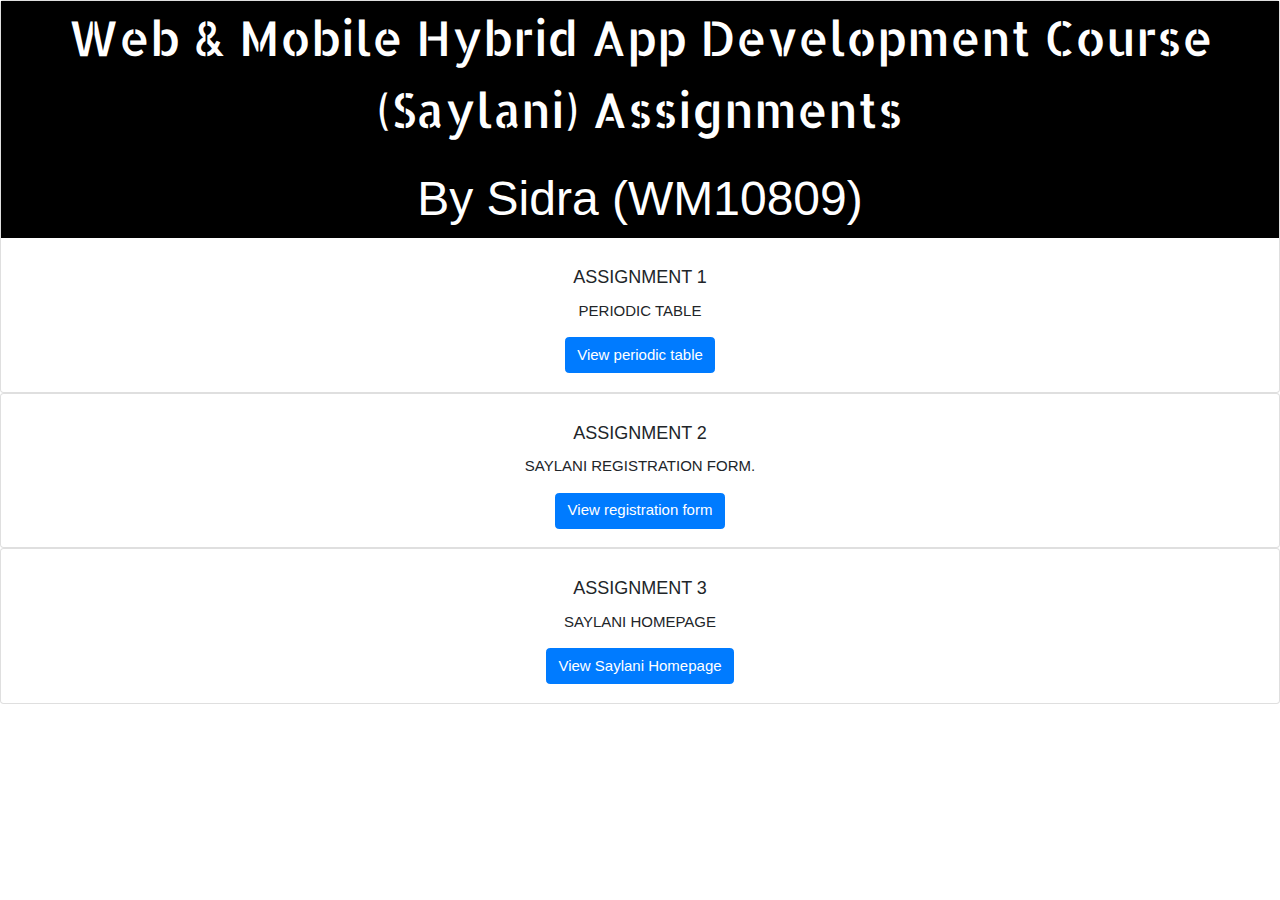
<file: index.html>
<!DOCTYPE html>
<html lang="en">
<head>
    <meta charset="UTF-8">
    <meta name="viewport" content="width=device-width, initial-scale=1.0">
    <title>Portfolio of Sidra</title>
    <link rel="stylesheet" href="https://stackpath.bootstrapcdn.com/bootstrap/4.4.1/css/bootstrap.min.css" integrity="sha384-Vkoo8x4CGsO3+Hhxv8T/Q5PaXtkKtu6ug5TOeNV6gBiFeWPGFN9MuhOf23Q9Ifjh" crossorigin="anonymous">
     
    <link rel="stylesheet" href="https://www.w3schools.com/w3css/4/w3.css">
<link rel="stylesheet" href="https://fonts.googleapis.com/css?family=Allerta+Stencil">
</head>
<style>
    .w3-allerta {
      font-family: "Allerta Stencil", Sans-serif;
    }
    </style>
<body>

    <div class="card text-center">
        <div class="w3-container w3-black w3-center w3-allerta">
           
            <p class="w3-xxxlarge">Web & Mobile Hybrid App Development Course (Saylani) Assignments</p>
            <div class="w3-container w3-center w3-animate-bottom">
              <h1 class="w3-xxxlarge">By Sidra (WM10809)</h1>
              
            </div>
          </div>
          
        <div class="card-body">
          <h5 class="card-title">ASSIGNMENT 1</h5>
          <p class="card-text">PERIODIC TABLE</p>
          <a href="Assignment 1 (web Dev)/periodictable.html" class="btn btn-primary">View periodic table</a>
        </div>
        
      </div>
      
      <div class="card text-center">
        
        <div class="card-body">
          <h5 class="card-title">ASSIGNMENT 2</h5>
          <p class="card-text">SAYLANI REGISTRATION FORM.</p>
          <a href="Assignment 2 (web Dev)/form.html" class="btn btn-primary">View registration form</a>
        </div>
        
      </div>
      <div class="card text-center">
       
        <div class="card-body">
          <h5 class="card-title">ASSIGNMENT 3</h5>
          <p class="card-text">SAYLANI HOMEPAGE</p>
          <a href="Assignment 3 (Saylani Home Page)/homepage.html" class="btn btn-primary">View Saylani Homepage</a>
        </div>
       
      </div>

<script src="https://code.jquery.com/jquery-3.4.1.slim.min.js" integrity="sha384-J6qa4849blE2+poT4WnyKhv5vZF5SrPo0iEjwBvKU7imGFAV0wwj1yYfoRSJoZ+n" crossorigin="anonymous"></script>
<script src="https://cdn.jsdelivr.net/npm/popper.js@1.16.0/dist/umd/popper.min.js" integrity="sha384-Q6E9RHvbIyZFJoft+2mJbHaEWldlvI9IOYy5n3zV9zzTtmI3UksdQRVvoxMfooAo" crossorigin="anonymous"></script>
<script src="https://stackpath.bootstrapcdn.com/bootstrap/4.4.1/js/bootstrap.min.js" integrity="sha384-wfSDF2E50Y2D1uUdj0O3uMBJnjuUD4Ih7YwaYd1iqfktj0Uod8GCExl3Og8ifwB6" crossorigin="anonymous"></script>
</body>
</html>
</file>
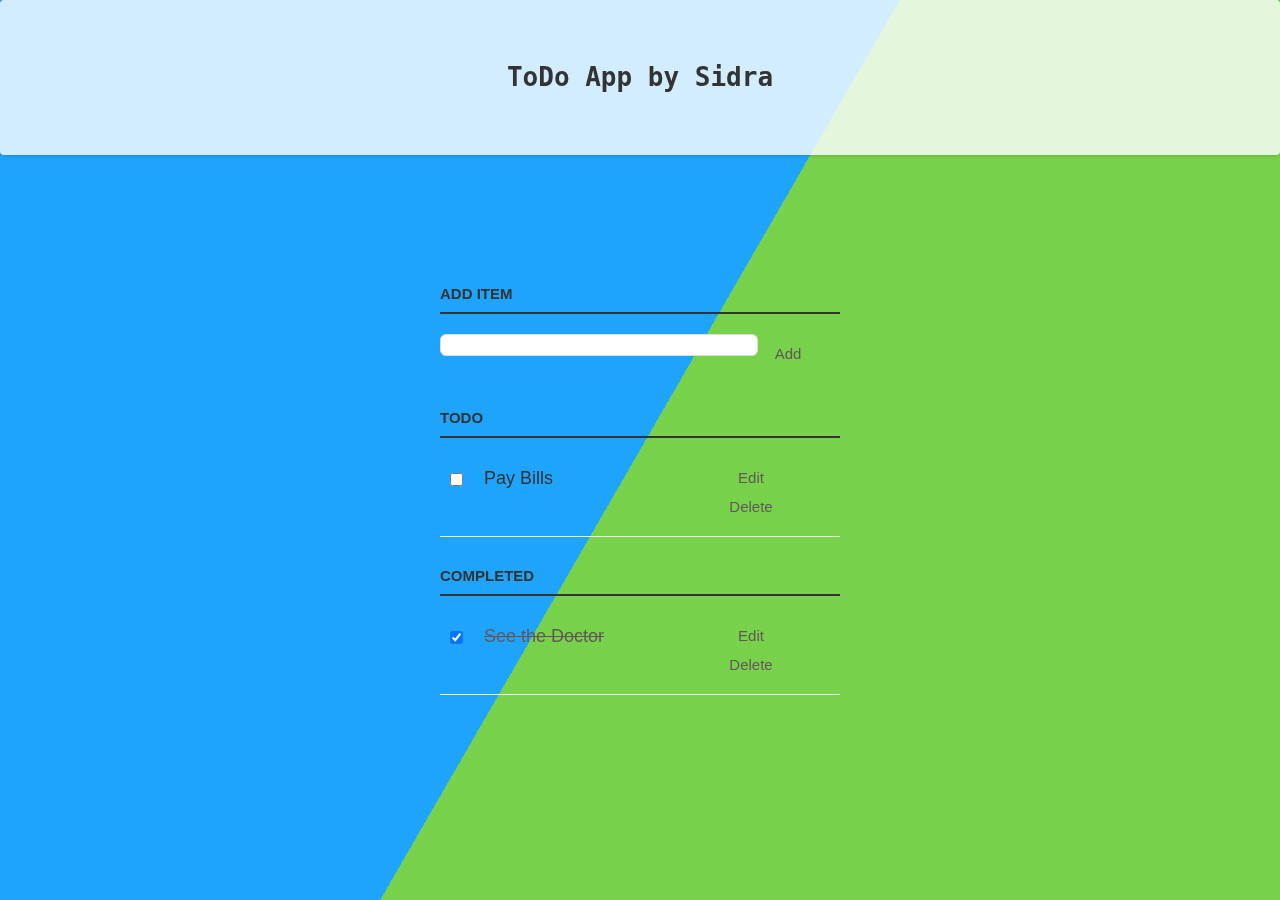
<file: Assignment 10(ToDo app)/index.html>
<html>
  <head>
    <title>Todo App</title>
    <link rel="stylesheet" href="style.css" type="text/css" media="screen" charset="utf-8">    
  </head>
  <body>

    

    <div class="content">
        <h1>ToDo App by Sidra</h1>
      </div>

    <div class="container">
        <!-- <br><br><br><br><br> -->
      <p>
        <label for="new-task">Add Item</label><input id="new-task" type="text"><button>Add</button>
      </p>
      
      <h3>Todo</h3>
      <ul id="incomplete-tasks">
        <li><input type="checkbox"><label>Pay Bills</label><input type="text"><button class="edit">Edit</button><button class="delete">Delete</button></li>
        
      </ul>
      
      <h3>Completed</h3>
      <ul id="completed-tasks">
        <li><input type="checkbox" checked><label>See the Doctor</label><input type="text"><button class="edit">Edit</button><button class="delete">Delete</button></li>
      </ul>
    </div>

    
    <div class="bg"></div>
    <div class="bg bg2"></div>
    <div class="bg bg3"></div>


    

    <script type="text/javascript" src="app.js"></script>

  </body>
  
</html>
</file>
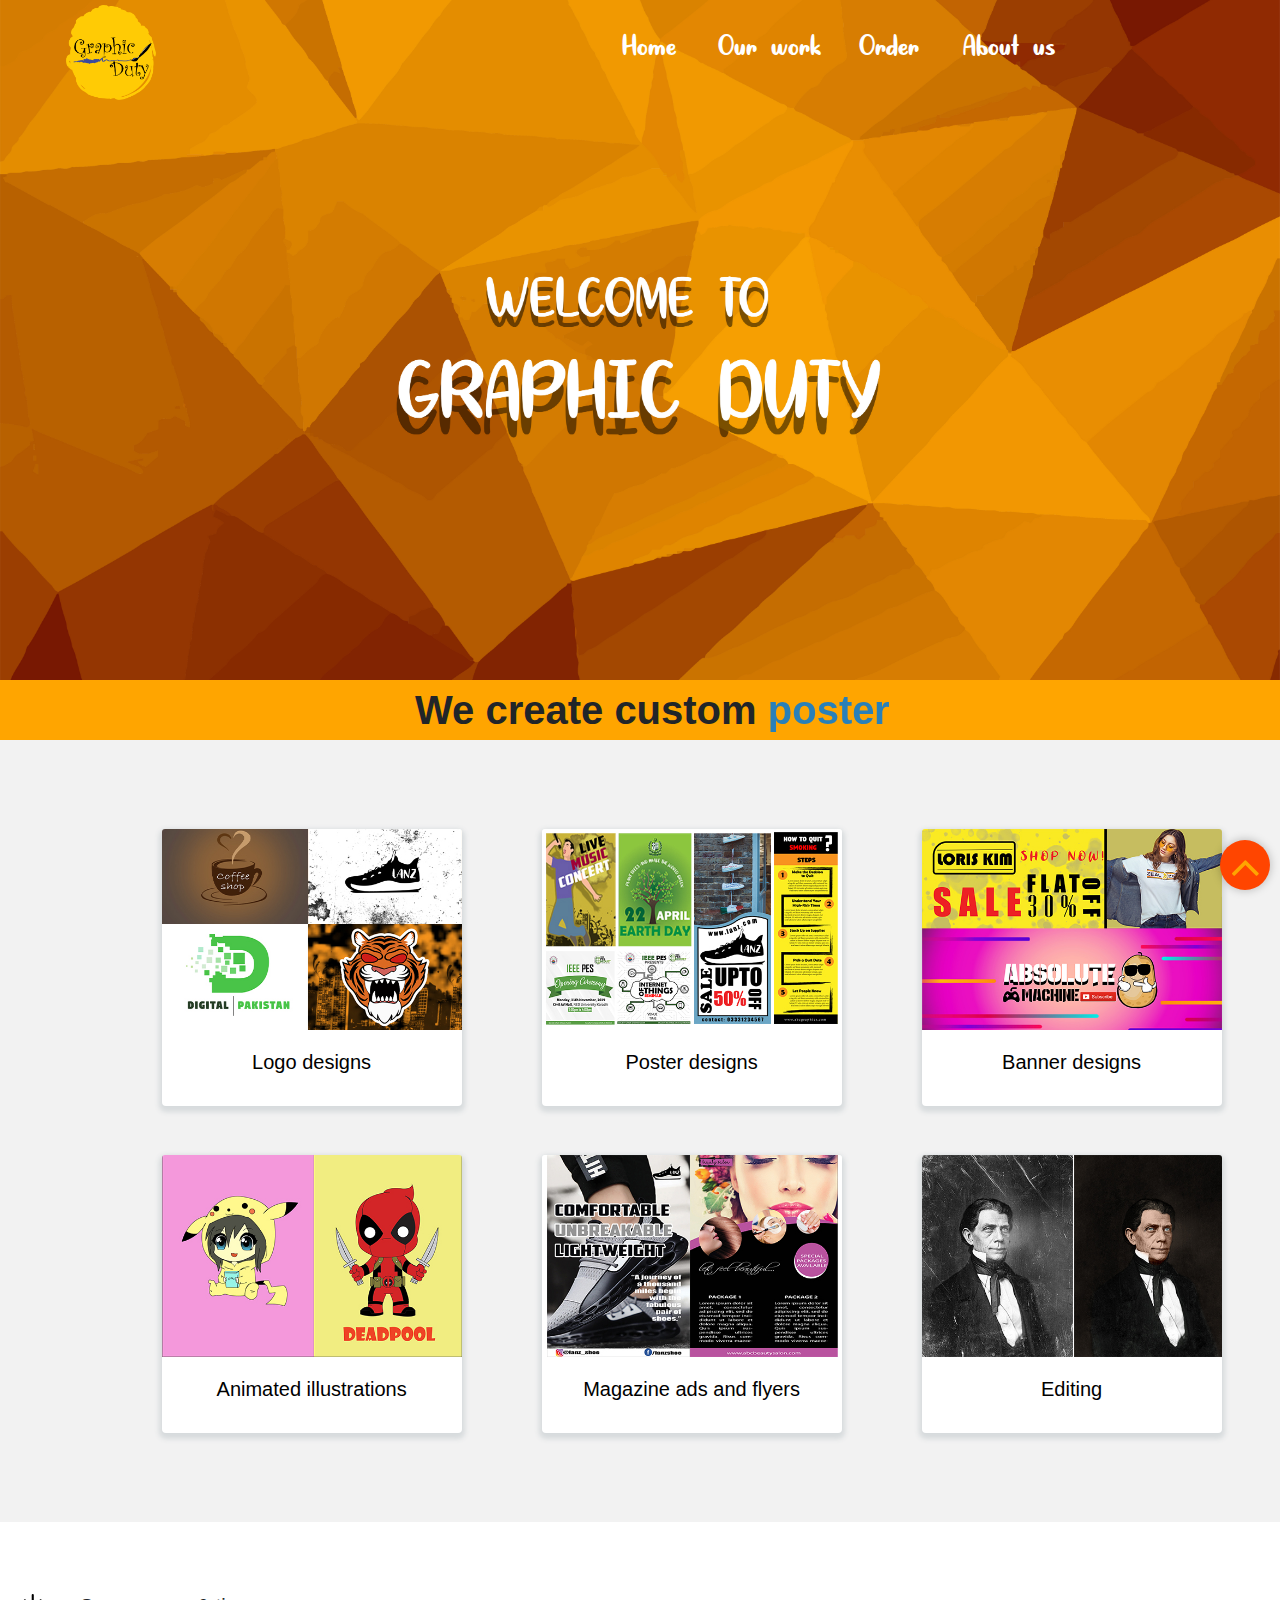
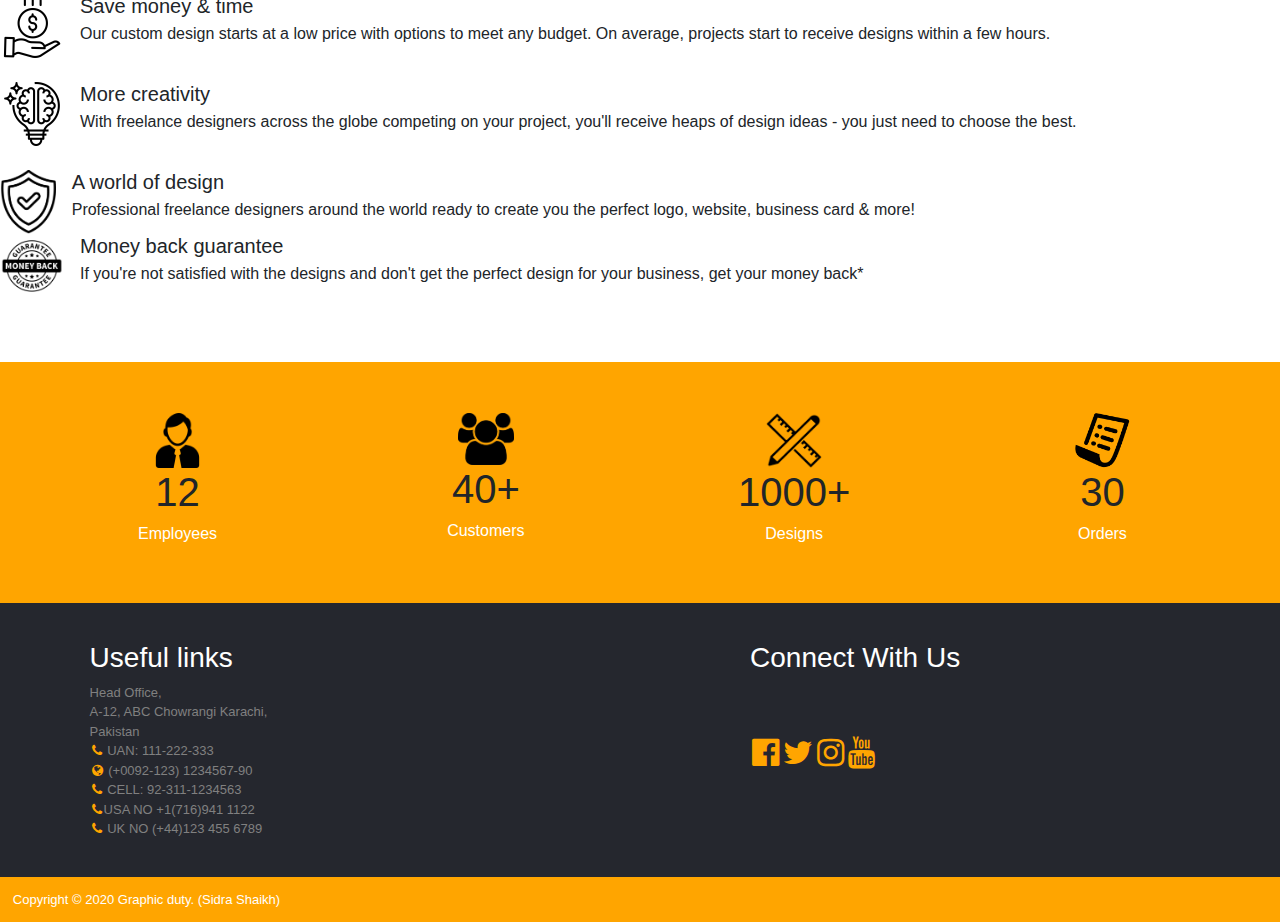
<file: Assignment 4 (Website)/index.html>
<!DOCTYPE html>
<html lang="en">
<head>
    <meta charset="UTF-8">
    <meta name="viewport" content="width=device-width, initial-scale=1.0">
    
    <title>Graphic Duty</title>
    <link rel="stylesheet" href="https://stackpath.bootstrapcdn.com/bootstrap/4.4.1/css/bootstrap.min.css" integrity="sha384-Vkoo8x4CGsO3+Hhxv8T/Q5PaXtkKtu6ug5TOeNV6gBiFeWPGFN9MuhOf23Q9Ifjh" crossorigin="anonymous">
    <link rel="stylesheet" href="style.css">
    <link rel="stylesheet" href="https://cdnjs.cloudflare.com/ajax/libs/font-awesome/4.7.0/css/font-awesome.min.css">
    <script src="app.js"></script>
</head>
<body >
    
    
    <nav  class="nav">
        <div class="container">
            <div class="logo">
                <a class="navbar-brand">
					<img class="logopng" src="graphicdutynew.png" alt="logo" width="90px">
				</a>
            </div>
            <div class="main_list" id="mainListDiv">
                <ul class="rotate">
                    <li><a href="index.html">Home</a></li>
                    
                    <li><a href="ourwork.html">Our work</a></li>
                    <li><a href="ordernow.html">Order</a></li>
                    <li><a href="about.html">About us</a></li>
                </ul>
            </div>
            <div class="media_button">
                <button class="main_media_button" id="mediaButton">
                    <span></span>
                    <span></span>
                    <span></span>
                </button>
            </div>
        </div>
    </nav>
        
    <section class="home"></section>
    
    <div class="body1">
    <div class="text">
      <p>We create custom</p>
      <p>
        <span class="word wisteria">logo</span>
        <span class="word belize">poster</span>
        <span class="word pomegranate">flyer</span>
        <span class="word green">streamer</span>
        <span class="word midnight">banner</span>
      </p>
    </div>

    <br>
    </div>
    <!-- <div class="About">
       
        
       

      <div class="container-fluid cn4">
		<div class="row" align="center">
			<div class="col-lg">
				
				<br>
		<div class="row">
			<div class="col-md-4">
				<div class="card">
					<div class="card-body">
						<img  width="200px" src="logo collage.jpg" alt="">
						<h5>Logo designs</h5>
					</div>
				</div>
			</div>
			<div class="col-md-4">
				<div class="card">
					<div class="card-body">
						<img width="200px" src="poster collage.jpg" alt="">
						<h5>Poster designs</h5>
					</div>
				</div>
			</div>
			<div class="col-md-4">
				<div class="card">
					<div class="card-body">
						<img width="200px" src="banner collage.jpg" alt="">
						<h5>Banner designs</h5>
					</div>
				</div>
			</div>
			<div class="col-md-4">
				<div class="card">
					<div class="card-body">
						<img width="200px" src="flyer.jpg" alt="">
						<h5 >Magazine ads and flyer</h5>
					</div>
				</div>
			</div>
			<div class="col-md-4">
				<div class="card">
					<div class="card-body">
						<img width="200px" src="animated.jpg" alt="">
						<h5>Animated illustrations</h5>
					</div>
				</div>
			</div>
			<div class="col-md-4">
				<div class="card">
					<div class="card-body">
						<img  width="200px" src="editing.jpg" alt="">
						<h5>Editing</h5>
					</div>
				</div>
			</div>
		</div>
	</div> -->
  


  
  <div class="container-fluid cn4">
		<div class="row" align="center">
			<div class="col-lg"> 
  <div class="products">
    <div class="container">
      <div class="row align-items-start">
        <div class="col-md-4">
          <div class="card" >
            <img src="logo collage.jpg" class="card-img-top" alt="...">
            <div class="card-body">
              <h5 class="card-title">Logo designs</h5>
              
              <!-- <a href="#" class="btn btn-primary">Go somewhere</a> -->
            </div>
          </div>
        </div>
        <div class="col-md-4">
          <div class="card" >
            <img src="poster collage.jpg" class="card-img-top" alt="...">
            <div class="card-body">
              <h5 class="card-title">Poster designs</h5>
              
              <!-- <a href="#" class="btn btn-primary">Go somewhere</a> -->
            </div>
          </div>
        </div>
        <div class="col-md-4">
          <div class="card" >
            <img src="banner collage.jpg" class="card-img-top" alt="...">
            <div class="card-body">
              <h5 class="card-title">Banner designs</h5>
              
              <!-- <a href="#" class="btn btn-primary">Go somewhere</a> -->
            </div>
          </div>
        </div>
        <div class="col-md-4">
          <div class="card" >
            <img src="animated.jpg" class="card-img-top" alt="...">
            <div class="card-body">
              <h5 class="card-title">Animated illustrations</h5>
              
              <!-- <a href="#" class="btn btn-primary">Go somewhere</a> -->
            </div>
          </div>
        </div>
        <div class="col-md-4">
          <div class="card" >
            <img src="flyer.jpg" class="card-img-top" alt="...">
            <div class="card-body">
              <h5 class="card-title"> Magazine ads and flyers</h5> 
              
              <!-- <a href="#" class="btn btn-primary">Go somewhere</a> -->
            </div>
          </div>
        </div>
        <div class="col-md-4">
          <div class="card" >
            <img src="editing.jpg" class="card-img-top" alt="...">
            <div class="card-body">
              <h5 class="card-title">Editing</h5>
              
              <!-- <a href="#" class="btn btn-primary">Go somewhere</a> -->
            </div>
          </div>
        </div>


      </div>

    </div>

  </div>
</div>
</div>
</div>
<div>

  <ul class="list-unstyled">
    <br><br><br>
    <li class="media">
      <img  height="64px"src="save-money.png" class="mr-3" alt="...">
      <div class="media-body">
        <h5 class="mt-0 mb-1">Save money & time</h5>
        Our custom design starts at a low price with options to meet any budget. On average, projects start to receive designs within a few hours.
      </div>
      
    </li>
    <br>
    <li class="media">
      <img  height="64px"src="creativity.png" class="mr-3" alt="...">
      <div class="media-body">
        <h5 class="mt-0 mb-1">More creativity
        </h5>
        With freelance designers across the globe competing on your project, you'll receive heaps of design ideas - you just need to choose the best.

      </div>
    </li>
    <br>
    <li class="media">
      <img  height="64px"src="world.png" class="mr-3" alt="...">
      <div class="media-body">
        <h5 class="mt-0 mb-1">  A world of design</h5>
          Professional freelance designers around the world ready to create you the perfect logo, website, business card & more!      </div>
    </li><li class="media">
      <img  height="64px"src="moneyback.png" class="mr-3" alt="...">
      <div class="media-body">
        <h5 class="mt-0 mb-1">Money back guarantee</h5>
        If you're not satisfied with the designs and don't get the perfect design for your business, get your money back*      </div>
    </li>
  </ul>
  <br><br>
</div>


<div class="container-fluid cn3">
  <div class="row">
    <div class="col-lg-3 col-md-3 col-6 col">
      
      <img src="employee.png" alt="image" width="20%">
      <h1>12</h1>
      <h6>
        <span style="color: #ffffff;">Employees</span>
        
      </h6>
    </div>
    <div class="col-lg-3 col-md-3 col-6 col">
      <img src="customer.png" alt="image" width="20%">
      <h1>40+</h1>
      <h6>
        <span style="color: #ffffff;">Customers</span>
        
      </h6>
    </div>
    <div class="col-lg-3 col-md-3 col-6 col">
      <img src="design.png" alt="image" width="20%">
      <h1>1000+</h1>
      <h6>
        <span style="color: #ffffff;">Designs</span>
       
      </h6>
    </div>
    <div class="col-lg-3 col-md-3 col-6 col">
      <img src="orders.png" alt="image" width="20%">
      <h1>30</h1>
      <h6>
        <span style="color: #ffffff;">Orders</span>
       
      </h6>
    </div>
  </div>
</div>


  <!-- <div class="footer">
    <p>Copyright © 2020 Graphic duty by Sidra Shaikh</p>
  </div> -->

  <footer>
		<div class="divlast">
			<table>
				<tbody>
					<tr>
						<td style="width: 20%;">
							<h3>Useful links</h3>

						</td>
						<td style="width: 40%; text-align: left;">
							<h3></h3>

						</td>
						<td>
							<h3>Connect With Us</h3>
						</td>
					</tr>
					<tr>
						<td>
							<p class="last" style="color: gray;">
								Head Office,<br>
								A-12, ABC Chowrangi Karachi, Pakistan<br>
                <i class="fa fa-phone" aria-hidden="true"></i>	UAN: 111-222-333 <br> <i class="fa fa-globe" aria-hidden="true"></i>
                (+0092-123) 1234567-90<br><i class="fa fa-phone" aria-hidden="true"></i> CELL: 92-311-1234563 <br> <i class="fa fa-phone" aria-hidden="true"></i>USA NO
								+1(716)941 1122<br> <i class="fa fa-phone" aria-hidden="true"></i> UK NO (+44)123 455 6789<br>
							</p>
						</td>
						<td>

            </td>
            
						<td>
							<ul class="mylist" style="list-style-type:none;">
								<li ><a href="https://www.facebook.com/sid.shaikh.7" target="_blank">
                  <i class="fa fa-facebook-official fa-2x" aria-hidden="true"></i>
                </a></li>
                	<li><a href="#" target="_blank">
                  <i class="fa fa-twitter fa-2x" aria-hidden="true"></i>
                </a></li>
							
								<li ><a href="#" target="_blank">
                  <i class="fa fa-instagram  fa-2x" aria-hidden="true"></i>
                </a></li>
                <li ><a href="#" target="_blank">
                  <i class="fa fa-youtube fa-2x" aria-hidden="true"></i>
                </a></li>
							</ul>

						</td>
					</tr>
				</tbody>
			</table>
		</div>
		<div class="footer">
			Copyright © 2020 Graphic duty. (Sidra Shaikh)
		
		</div>
	</footer>


  <button onclick="topFunction()" id="myBtn" title="Go to top"><i class="fa fa-angle-up fa-3x" aria-hidden="true"></i></button>
   
   
  <!-- //Get to top-->
 <script>
    //Get the button
    var mybutton = document.getElementById("myBtn");
    
    // When the user scrolls down 20px from the top of the document, show the button
    window.onscroll = function() {scrollFunction()};
    
    function scrollFunction() {
      if (document.body.scrollTop > 20 || document.documentElement.scrollTop > 20) {
        mybutton.style.display = "block";
        
      } else {
        mybutton.style.display = "none";
      }
    }
    
    // When the user clicks on the button, scroll to the top of the document
    function topFunction() {
      document.body.scrollTop = 0;
      document.documentElement.scrollTop = 0;
    }
    </script>












<!-- nav script  -->
    <script>
        var mainListDiv = document.getElementById("mainListDiv"),
    mediaButton = document.getElementById("mediaButton");

mediaButton.onclick = function () {
    
    "use strict";
    
    mainListDiv.classList.toggle("show_list");
    mediaButton.classList.toggle("active");
    
};
    </script>

<!-- animation word  -->
<script>
    var words = document.getElementsByClassName('word');
var wordArray = [];
var currentWord = 0;

words[currentWord].style.opacity = 1;
for (var i = 0; i < words.length; i++) {
  splitLetters(words[i]);
}

function changeWord() {
  var cw = wordArray[currentWord];
  var nw = currentWord == words.length-1 ? wordArray[0] : wordArray[currentWord+1];
  for (var i = 0; i < cw.length; i++) {
    animateLetterOut(cw, i);
  }
  
  for (var i = 0; i < nw.length; i++) {
    nw[i].className = 'letter behind';
    nw[0].parentElement.style.opacity = 1;
    animateLetterIn(nw, i);
  }
  
  currentWord = (currentWord == wordArray.length-1) ? 0 : currentWord+1;
}

function animateLetterOut(cw, i) {
  setTimeout(function() {
		cw[i].className = 'letter out';
  }, i*80);
}

function animateLetterIn(nw, i) {
  setTimeout(function() {
		nw[i].className = 'letter in';
  }, 340+(i*80));
}

function splitLetters(word) {
  var content = word.innerHTML;
  word.innerHTML = '';
  var letters = [];
  for (var i = 0; i < content.length; i++) {
    var letter = document.createElement('span');
    letter.className = 'letter';
    letter.innerHTML = content.charAt(i);
    word.appendChild(letter);
    letters.push(letter);
  }
  
  wordArray.push(letters);
}

changeWord();
setInterval(changeWord, 4000);


</script>
<!-- bootstrap -->
<script src="https://code.jquery.com/jquery-3.4.1.slim.min.js" integrity="sha384-J6qa4849blE2+poT4WnyKhv5vZF5SrPo0iEjwBvKU7imGFAV0wwj1yYfoRSJoZ+n" crossorigin="anonymous"></script>
<script src="https://cdn.jsdelivr.net/npm/popper.js@1.16.0/dist/umd/popper.min.js" integrity="sha384-Q6E9RHvbIyZFJoft+2mJbHaEWldlvI9IOYy5n3zV9zzTtmI3UksdQRVvoxMfooAo" crossorigin="anonymous"></script>
<script src="https://stackpath.bootstrapcdn.com/bootstrap/4.4.1/js/bootstrap.min.js" integrity="sha384-wfSDF2E50Y2D1uUdj0O3uMBJnjuUD4Ih7YwaYd1iqfktj0Uod8GCExl3Og8ifwB6" crossorigin="anonymous"></script>
</body>
</html>
</file>
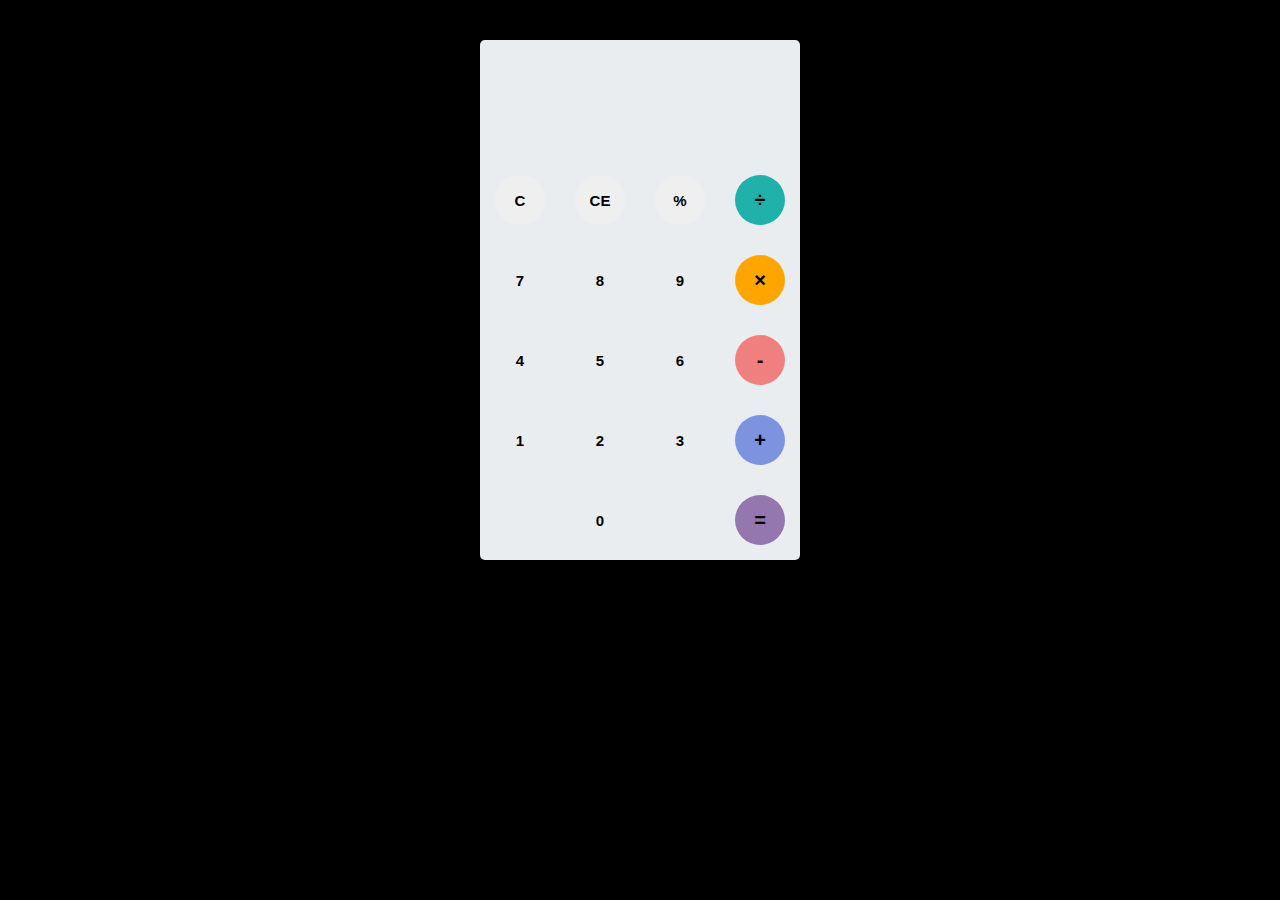
<file: Assignment 7 (Calculator)/index.html>
<!DOCTYPE html>
<html lang="en">
<head>
    <meta charset="UTF-8">
    <meta name="viewport" content="width=device-width, initial-scale=1.0">
    <title>Calculator App</title><link rel="stylesheet" href="style.css">
</head>
<body>
    <div id="container">
        <div id="calculator">
            <div id="result">
                <div id="history">
                    <p id="history-value"></p>
                </div>
                <div id="output">
                    <p id="output-value"></p>
                </div>
            </div>
            <div id="keyboard">
                <button class="operator" id="clear">C</button>
                <button class="operator" id="backspace">CE</button>
                <button class="operator" id="%">%</button>
                <button class="operator" id="/">&#247;</button>
                <button class="number" id="7">7</button>
                <button class="number" id="8">8</button>
                <button class="number" id="9">9</button>
                <button class="operator" id="*">&times;</button>
                <button class="number" id="4">4</button>
                <button class="number" id="5">5</button>
                <button class="number" id="6">6</button>
                <button class="operator" id="-">-</button>
                <button class="number" id="1">1</button>
                <button class="number" id="2">2</button>
                <button class="number" id="3">3</button>
                <button class="operator" id="+">+</button>
                <button class="empty" id="empty"></button>
                <button class="number" id="0">0</button>
                <button class="empty" id="empty"></button>
                <button class="operator" id="=">=</button>
            </div>
        </div>
    </div>
    <script src="script.js"></script>
</body>
</html>
</file>
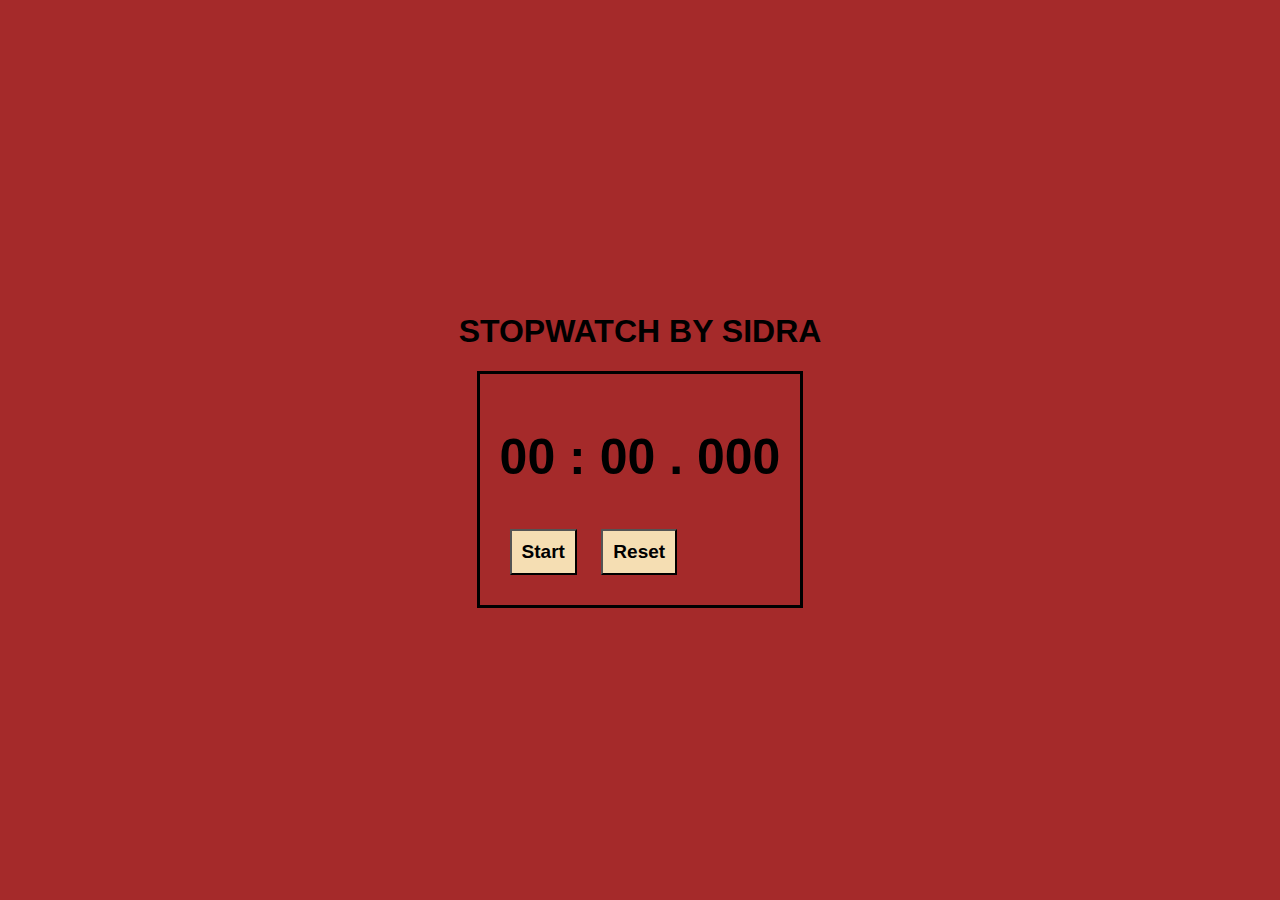
<file: Assignment 8 (STOPWATCH)/index.html>
<!DOCTYPE html>
<html lang="en">
<head>
  <meta charset="UTF-8" />
  <meta name="viewport" content="width=device-width, initial-scale=1.0" />
  <title>Stopwatch</title>
  <link rel="stylesheet" href="style.css" />
</head>
<body >
    <h1>STOPWATCH BY SIDRA</h1>
<div id="sw">
  <h1 id="timer">00 : 00 . 000</h1>
  <div>
    <button id="toggle">Start</button>
    <button  id="reset">Reset</button>
  </div>
</div>
  <script src="stopwatch.js"></script>
  <script src="app.js"></script>
</body>
</html>
</file>
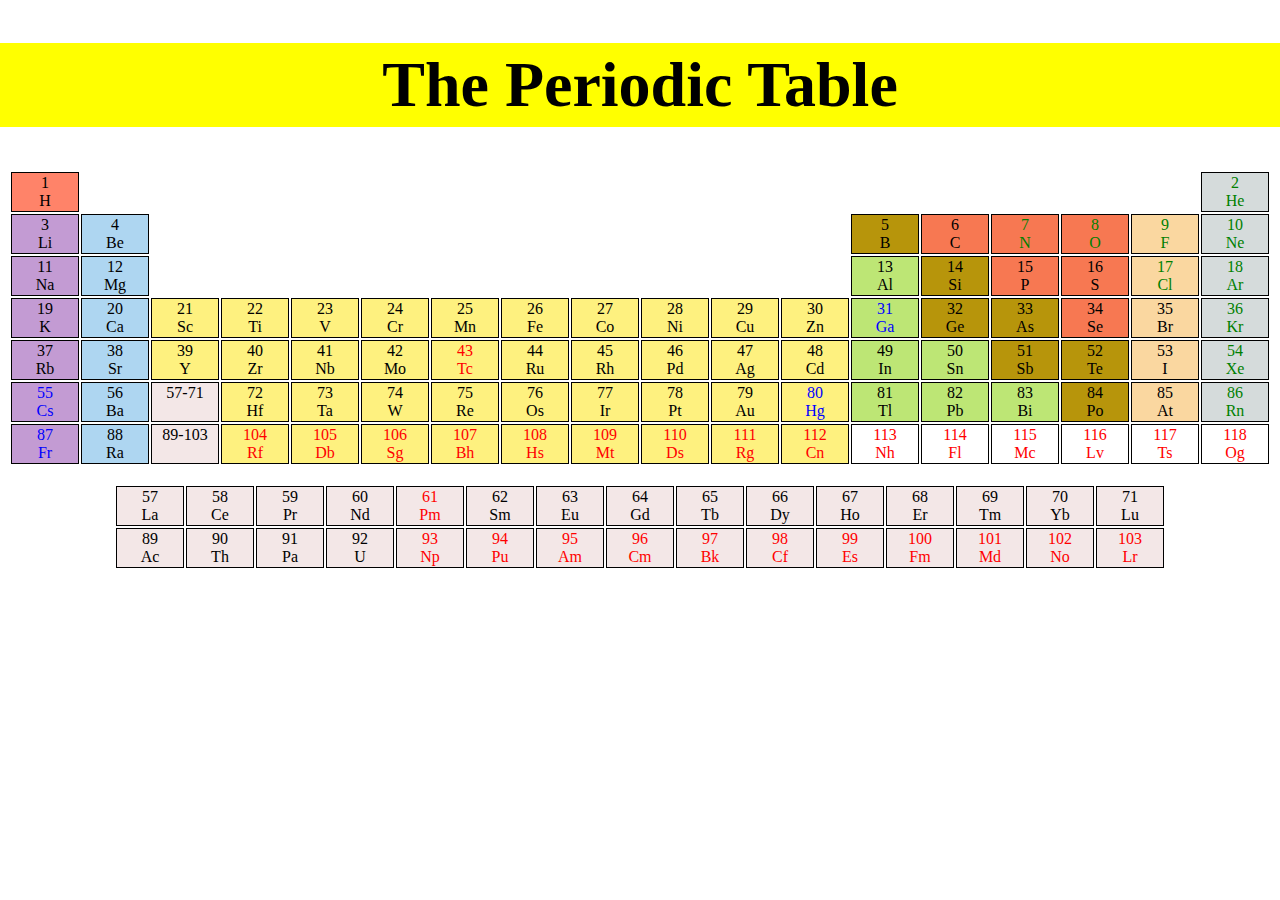
<file: Assignment 1 (web Dev)/periodictable.html>
<!DOCTYPE html>
<html lang="en">

<head>
    <meta charset="UTF-8">
    <meta name="viewport" content="width=device-width, initial-scale=1.0">
    <title>The Periodic Table</title>
    <link rel="stylesheet" href="./style.css">
</head>

<body>
    <center>
        <h1 class="headingOne">The Periodic Table</h1>
        <table>
            <tr>
                <td bgcolor="#FF8369">1<br />H</td>
                <td class="noBorder" colspan="16"></td>
                <td bgcolor="#D5DBDB">
                    <font color="green">2</font><br />
                    <font color="green">He</font>
                </td>
            </tr>
            <tr>
                <td bgcolor="#C39BD3">3<br />Li</td>
                <td bgcolor="#AED6F1">4<br />Be</td>
                <td class="noBorder" colspan="10"></td>
                <td bgcolor="#B7950B ">5<br />B</td>
                <td bgcolor="#F77852">6<br />C</td>
                <td bgcolor="#F77852">
                    <font color="green">7</font><br />
                    <font color="green">N</font>
                </td>
                <td bgcolor="#F77852">
                    <font color="green">8</font><br />
                    <font color="green">O</font>
                </td>
                <td bgcolor="#FAD7A0 ">
                    <font color="green">9</font><br />
                    <font color="green">F</font>
                </td>
                <td bgcolor="#D5DBDB">
                    <font color="green">10</font><br />
                    <font color="green">Ne</font>
                </td>
            </tr>
            <tr>
                <td bgcolor="#C39BD3">11<br />Na</td>
                <td bgcolor="#AED6F1">12<br />Mg</td>
                <td class="noBorder" colspan="10"></td>
                <td bgcolor="#BDE675">13<br />Al</td>
                <td bgcolor="#B7950B ">14<br />Si</td>
                <td bgcolor="#F77852">15<br />P</td>
                <td bgcolor="#F77852">16<br />S</td>
                <td bgcolor="#FAD7A0 ">
                    <font color="green">17</font><br />
                    <font color="green">Cl</font>
                </td>
                <td bgcolor="#D5DBDB">
                    <font color="green">18</font><br />
                    <font color="green">Ar</font>
                </td>
            </tr>
            <tr>
                <td bgcolor="#C39BD3">19<br />K</td>
                <td bgcolor="#AED6F1">20<br />Ca</td>
                <td bgcolor="#FEF17F">21<br />Sc</td>
                <td bgcolor="#FEF17F">22<br />Ti</td>
                <td bgcolor="#FEF17F">23<br />V</td>
                <td bgcolor="#FEF17F">24<br />Cr</td>
                <td bgcolor="#FEF17F">25<br />Mn</td>
                <td bgcolor="#FEF17F">26<br />Fe</td>
                <td bgcolor="#FEF17F">27<br />Co</td>
                <td bgcolor="#FEF17F">28<br />Ni</td>
                <td bgcolor="#FEF17F">29<br />Cu</td>
                <td bgcolor="#FEF17F">30<br />Zn</td>
                <td bgcolor="#BDE675">
                    <font color="blue">31</font><br />
                    <font color="blue">Ga</font>
                </td>
                <td bgcolor="#B7950B ">32<br />Ge</td>
                <td bgcolor="#B7950B ">33<br />As</td>
                <td bgcolor="#F77852">34<br />Se</td>
                <td bgcolor="#FAD7A0 ">35<br />Br</td>
                <td bgcolor="#D5DBDB">
                    <font color="green">36</font><br />
                    <font color="green">Kr</font>
                </td>
            </tr>
            <tr>
                <td bgcolor="#C39BD3">37<br />Rb</td>
                <td bgcolor="#AED6F1">38<br />Sr</td>
                <td bgcolor="#FEF17F">39<br />Y</td>
                <td bgcolor="#FEF17F">40<br />Zr</td>
                <td bgcolor="#FEF17F"> 41<br />Nb</td>
                <td bgcolor="#FEF17F">42<br />Mo</td>
                <td bgcolor="#FEF17F">
                    <font color="red">43</font><br />
                    <font color="red">Tc</font>
                </td>
                <td bgcolor="#FEF17F">44<br />Ru</td>
                <td bgcolor="#FEF17F">45<br />Rh</td>
                <td bgcolor="#FEF17F">46<br />Pd</td>
                <td bgcolor="#FEF17F">47<br />Ag</td>
                <td bgcolor="#FEF17F">48<br />Cd</td>
                <td bgcolor="#BDE675">49<br />In</td>
                <td bgcolor="#BDE675">50<br />Sn</td>
                <td bgcolor="#B7950B ">51<br />Sb</td>
                <td bgcolor="#B7950B ">52<br />Te</td>
                <td bgcolor="#FAD7A0 ">53<br />I</td>
                <td bgcolor="#D5DBDB">
                    <font color="green">54</font><br />
                    <font color="green">Xe</font>
                </td>
            </tr>
            <tr>
                <td bgcolor="#C39BD3">
                    <font color="blue">55</font> <br />
                    <font color="blue">Cs</font>
                </td>
                <td bgcolor="#AED6F1">56<br />Ba</td>
                <td bgcolor="#F3E7E7">57-71<br />&nbsp;</td>
                <td bgcolor="#FEF17F">72<br />Hf</td>
                <td bgcolor="#FEF17F">73<br />Ta</td>
                <td bgcolor="#FEF17F">74<br />W</td>
                <td bgcolor="#FEF17F">75<br />Re</td>
                <td bgcolor="#FEF17F">76<br />Os</td>
                <td bgcolor="#FEF17F">77<br />Ir</td>
                <td bgcolor="#FEF17F">78<br />Pt</td>
                <td bgcolor="#FEF17F">79<br />Au</td>
                <td bgcolor="#FEF17F">
                    <font color="blue">80</font><br />
                    <font color="blue">Hg</font>
                </td>
                <td bgcolor="#BDE675">81<br />Tl</td>
                <td bgcolor="#BDE675">82<br />Pb</td>
                <td bgcolor="#BDE675">83<br />Bi</td>
                <td bgcolor="#B7950B ">84<br />Po</td>
                <td bgcolor="#FAD7A0 ">85<br />At</td>
                <td bgcolor="#D5DBDB">
                    <font color="green">86</font><br />
                    <font color="green">Rn</font>
                </td>
            </tr>
            <tr>
                <td bgcolor="#C39BD3">
                    <font color="blue">87</font><br />
                    <font color="blue">Fr</font>
                </td>
                <td bgcolor="#AED6F1">88<br />Ra</td>
                <td bgcolor="#F3E7E7">89-103<br />&nbsp;</td>
                <td bgcolor="#FEF17F">
                    <font color="red">104</font><br />
                    <font color="red">Rf</font>
                </td>
                <td bgcolor="#FEF17F">
                    <font color="red">105</font><br />
                    <font color="red">Db</font>
                </td>
                <td bgcolor="#FEF17F">
                    <font color="red">106</font><br />
                    <font color="red">Sg</font>
                </td>
                <td bgcolor="#FEF17F">
                    <font color="red">107</font><br />
                    <font color="red">Bh</font>
                </td>
                <td bgcolor="#FEF17F">
                    <font color="red">108</font><br />
                    <font color="red">Hs</font>
                </td>
                <td bgcolor="#FEF17F">
                    <font color="red">109</font><br />
                    <font color="red">Mt</font>
                </td>
                <td bgcolor="#FEF17F">
                    <font color="red">110</font><br />
                    <font color="red">Ds</font>
                </td>
                <td bgcolor="#FEF17F">
                    <font color="red">111</font><br />
                    <font color="red">Rg</font>
                </td>
                <td bgcolor="#FEF17F">
                    <font color="red">112</font><br />
                    <font color="red">Cn</font>
                </td>
                <td>
                    <font color="red">113</font><br />
                    <font color="red">Nh</font>
                </td>
                <td>
                    <font color="red">114</font><br />
                    <font color="red">Fl</font>
                </td>
                <td>
                    <font color="red">115</font><br />
                    <font color="red">Mc</font>
                </td>
                <td>
                    <font color="red">116</font><br />
                    <font color="red">Lv</font>
                </td>
                <td>
                    <font color="red">117</font><br />
                    <font color="red">Ts</font>
                </td>
                <td>
                    <font color="red">118</font><br />
                    <font color="red">Og</font>
                </td>
            </tr>
        </table>

        <br />
        <table>
            <tr>
                <td bgcolor="#F3E7E7">57<br />La</td>
                <td bgcolor="#F3E7E7">58<br />Ce</td>
                <td bgcolor="#F3E7E7">59<br />Pr</td>
                <td bgcolor="#F3E7E7">60<br />Nd</td>
                <td bgcolor="#F3E7E7">
                    <font color="red">61</font><br />
                    <font color="red">Pm</font>
                </td>
                <td bgcolor="#F3E7E7">62<br />Sm</td>
                <td bgcolor="#F3E7E7">63<br />Eu</td>
                <td bgcolor="#F3E7E7">64<br />Gd</td>
                <td bgcolor="#F3E7E7">65<br />Tb</td>
                <td bgcolor="#F3E7E7">66<br />Dy</td>
                <td bgcolor="#F3E7E7">67<br />Ho</td>
                <td bgcolor="#F3E7E7">68<br />Er</td>
                <td bgcolor="#F3E7E7">69<br />Tm</td>
                <td bgcolor="#F3E7E7">70<br />Yb</td>
                <td bgcolor="#F3E7E7">71<br />Lu</td>
            </tr>
            <tr>
                <td bgcolor="#F3E7E7">89<br />Ac</td>
                <td bgcolor="#F3E7E7">90<br />Th</td>
                <td bgcolor="#F3E7E7">91<br />Pa</td>
                <td bgcolor="#F3E7E7">92<br />U</td>
                <td bgcolor="#F3E7E7">
                    <font color="red">93</font><br />
                    <font color="red">Np</font>
                </td>
                <td bgcolor="#F3E7E7">
                    <font color="red">94</font><br />
                    <font color="red">Pu</font>
                </td>
                <td bgcolor="#F3E7E7">
                    <font color="red">95</font><br />
                    <font color="red">Am</font>
                </td>
                <td bgcolor="#F3E7E7">
                    <font color="red">96</font><br />
                    <font color="red">Cm</font>
                </td>
                <td bgcolor="#F3E7E7">
                    <font color="red">97</font><br />
                    <font color="red">Bk</font>
                </td>
                <td bgcolor="#F3E7E7">
                    <font color="red">98</font><br />
                    <font color="red">Cf</font>
                </td>
                <td bgcolor="#F3E7E7">
                    <font color="red">99</font><br />
                    <font color="red">Es</font>
                </td>
                <td bgcolor="#F3E7E7">
                    <font color="red">100</font><br />
                    <font color="red">Fm</font>
                </td>
                <td bgcolor="#F3E7E7">
                    <font color="red">101</font><br />
                    <font color="red">Md</font>
                </td>
                <td bgcolor="#F3E7E7">
                    <font color="red">102</font><br />
                    <font color="red">No</font>
                </td>
                <td bgcolor="#F3E7E7">
                    <font color="red">103</font><br />
                    <font color="red">Lr</font>
                </td>
            </tr>
        </table>
    </center>
</body>

</html>
</file>
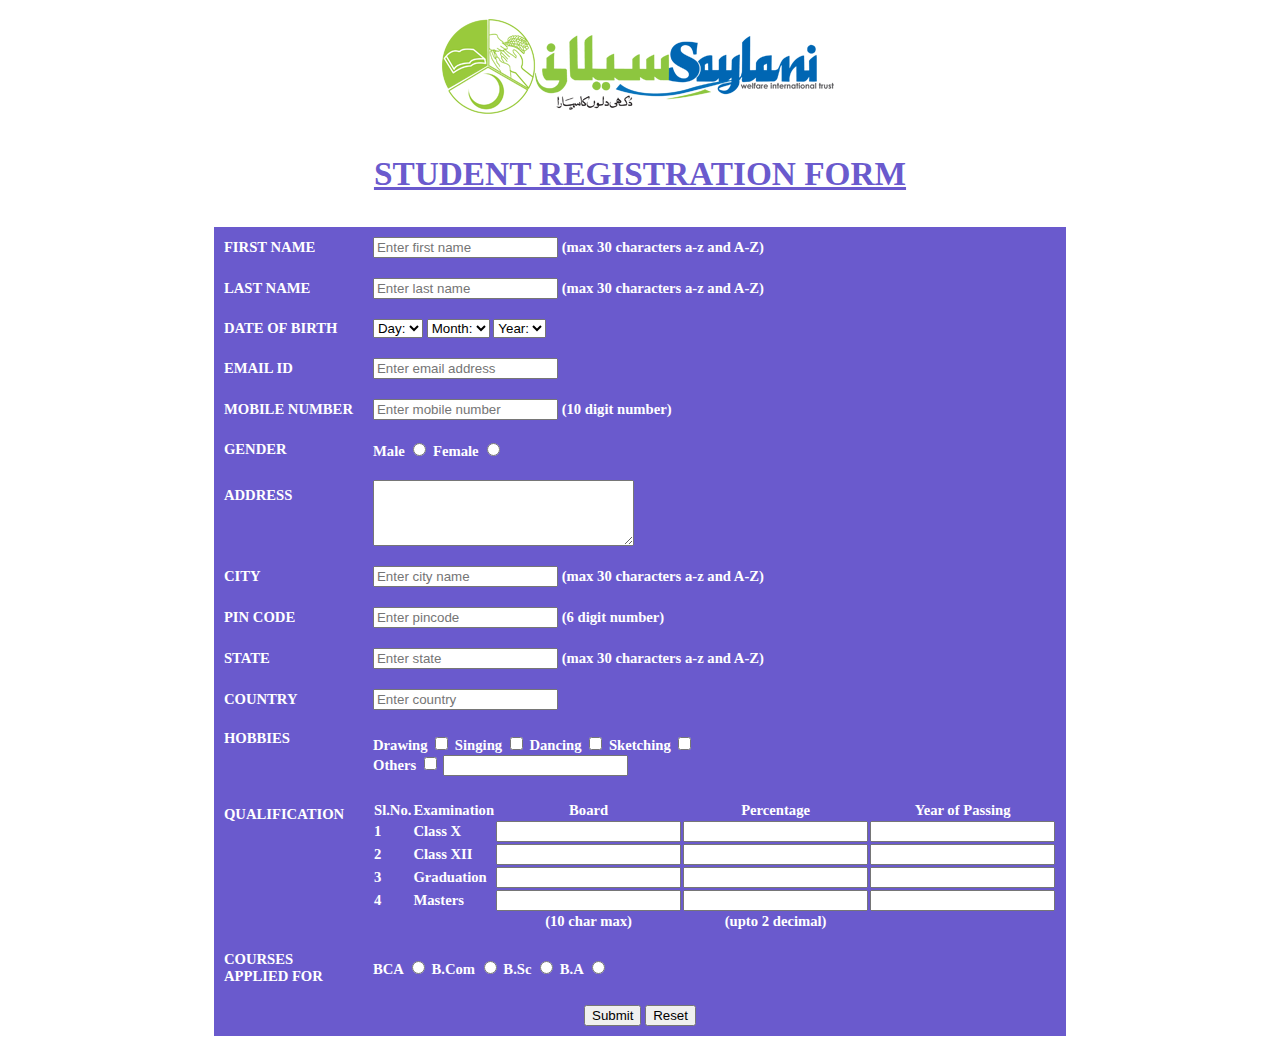
<file: Assignment 2 (web Dev)/form.html>
<html>

<head>
    
<title>Student Registration Form</title>
<link rel="stylesheet" href="style.css">
</head>
 
<body>
    <form action="thankyou.html" >
    <img src="Saylani-logo.png" alt="" class="center">
<h3>STUDENT REGISTRATION FORM</h3>

 
<table align="center" cellpadding = "10">
 
<!----- First Name ---------------------------------------------------------->
<tr>
<td >FIRST NAME </td>
<td><input placeholder="Enter first name" type="text" name="First_Name" maxlength="30"/>
(max 30 characters a-z and A-Z)
</td>
</tr>
 
<!----- Last Name ---------------------------------------------------------->
<tr>
<td>LAST NAME</td>
<td><input placeholder="Enter last name" type="text" name="Last_Name" maxlength="30"/>
(max 30 characters a-z and A-Z)
</td>
</tr>
 
<!----- Date Of Birth -------------------------------------------------------->
<tr>
<td>DATE OF BIRTH</td>
 
<td>
<select name="Birthday_day" id="Birthday_Day">
<option value="-1">Day:</option>
<option value="1">1</option>
<option value="2">2</option>
<option value="3">3</option>
 
<option value="4">4</option>
<option value="5">5</option>
<option value="6">6</option>
<option value="7">7</option>
<option value="8">8</option>
<option value="9">9</option>
<option value="10">10</option>
<option value="11">11</option>
<option value="12">12</option>
 
<option value="13">13</option>
<option value="14">14</option>
<option value="15">15</option>
<option value="16">16</option>
<option value="17">17</option>
<option value="18">18</option>
<option value="19">19</option>
<option value="20">20</option>
<option value="21">21</option>
 
<option value="22">22</option>
<option value="23">23</option>
<option value="24">24</option>
<option value="25">25</option>
<option value="26">26</option>
<option value="27">27</option>
<option value="28">28</option>
<option value="29">29</option>
<option value="30">30</option>
 
<option value="31">31</option>
</select>
 
<select id="Birthday_Month" name="Birthday_Month">
<option value="-1">Month:</option>
<option value="January">Jan</option>
<option value="February">Feb</option>
<option value="March">Mar</option>
<option value="April">Apr</option>
<option value="May">May</option>
<option value="June">Jun</option>
<option value="July">Jul</option>
<option value="August">Aug</option>
<option value="September">Sep</option>
<option value="October">Oct</option>
<option value="November">Nov</option>
<option value="December">Dec</option>
</select>
 
<select name="Birthday_Year" id="Birthday_Year">
 
<option value="-1">Year:</option>
<option value="2012">2012</option>
<option value="2011">2011</option>
<option value="2010">2010</option>
<option value="2009">2009</option>
<option value="2008">2008</option>
<option value="2007">2007</option>
<option value="2006">2006</option>
<option value="2005">2005</option>
<option value="2004">2004</option>
<option value="2003">2003</option>
<option value="2002">2002</option>
<option value="2001">2001</option>
<option value="2000">2000</option>
 
<option value="1999">1999</option>
<option value="1998">1998</option>
<option value="1997">1997</option>
<option value="1996">1996</option>
<option value="1995">1995</option>
<option value="1994">1994</option>
<option value="1993">1993</option>
<option value="1992">1992</option>
<option value="1991">1991</option>
<option value="1990">1990</option>
 
<option value="1989">1989</option>
<option value="1988">1988</option>
<option value="1987">1987</option>
<option value="1986">1986</option>
<option value="1985">1985</option>
<option value="1984">1984</option>
<option value="1983">1983</option>
<option value="1982">1982</option>
<option value="1981">1981</option>
<option value="1980">1980</option>
</select>
</td>
</tr>
 
<!----- Email Id ---------------------------------------------------------->
<tr>
<td>EMAIL ID</td>
<td><input placeholder="Enter email address" type="text" name="Email_Id" maxlength="100" /></td>
</tr>
 
<!----- Mobile Number ---------------------------------------------------------->
<tr>
<td>MOBILE NUMBER</td>
<td>
<input placeholder="Enter mobile number" type="text" name="Mobile_Number" maxlength="10" />
(10 digit number)
</td>
</tr>
 
<!----- Gender ----------------------------------------------------------->
<tr>
<td>GENDER</td>
<td>
Male <input type="radio" name="Gender" value="Male" />
Female <input type="radio" name="Gender" value="Female" />
</td>
</tr>
 
<!----- Address ---------------------------------------------------------->
<tr>
<td>ADDRESS <br /><br /><br /></td>
<td><textarea name="Address" rows="4" cols="30"></textarea></td>
</tr>
 
<!----- City ---------------------------------------------------------->
<tr>
<td>CITY</td>
<td><input placeholder="Enter city name" type="text" name="City" maxlength="30" />
(max 30 characters a-z and A-Z)
</td>
</tr>
 
<!----- Pin Code ---------------------------------------------------------->
<tr>
<td>PIN CODE</td>
<td><input placeholder="Enter pincode" type="text" name="Pin_Code" maxlength="6" />
(6 digit number)
</td>
</tr>
 
<!----- State ---------------------------------------------------------->
<tr>
<td>STATE</td>
<td><input placeholder="Enter state" type="text" name="State" maxlength="30" />
(max 30 characters a-z and A-Z)
</td>
</tr>
 
<!----- Country ---------------------------------------------------------->
<tr>
<td>COUNTRY</td>
<td><input  placeholder="Enter country"type="text" name="Country"  readonly="readonly" /></td>
</tr>
 
<!----- Hobbies ---------------------------------------------------------->
 
<tr>
<td>HOBBIES <br /><br /><br /></td>
 
<td>
Drawing
<input type="checkbox" name="Hobby_Drawing" value="Drawing" />
Singing
<input type="checkbox" name="Hobby_Singing" value="Singing" />
Dancing
<input type="checkbox" name="Hobby_Dancing" value="Dancing" />
Sketching
<input type="checkbox" name="Hobby_Cooking" value="Cooking" />
<br />
Others
<input type="checkbox" name="Hobby_Other" value="Other">
<input type="text" name="Other_Hobby" maxlength="30" />
</td>
</tr>
 
<!----- Qualification---------------------------------------------------------->
<tr>
<td>QUALIFICATION <br /><br /><br /><br /><br /><br /><br /></td>
 
<td>
<table>
 
<tr>
<td align="center"><b>Sl.No.</b></td>
<td align="center"><b>Examination</b></td>
<td align="center"><b>Board</b></td>
<td align="center"><b>Percentage</b></td>
<td align="center"><b>Year of Passing</b></td>
</tr>
 
<tr>
<td>1</td>
<td>Class X</td>
<td><input type="text" name="ClassX_Board" maxlength="30" /></td>
<td><input type="text" name="ClassX_Percentage" maxlength="30" /></td>
<td><input type="text" name="ClassX_YrOfPassing" maxlength="30" /></td>
</tr>
 
<tr>
<td>2</td>
<td>Class XII</td>
<td><input type="text" name="ClassXII_Board" maxlength="30" /></td>
<td><input type="text" name="ClassXII_Percentage" maxlength="30" /></td>
<td><input type="text" name="ClassXII_YrOfPassing" maxlength="30" /></td>
</tr>
 
<tr>
<td>3</td>
<td>Graduation</td>
<td><input type="text" name="Graduation_Board" maxlength="30" /></td>
<td><input type="text" name="Graduation_Percentage" maxlength="30" /></td>
<td><input type="text" name="Graduation_YrOfPassing" maxlength="30" /></td>
</tr>
 
<tr>
<td>4</td>
<td>Masters</td>
<td><input type="text" name="Masters_Board" maxlength="30" /></td>
<td><input type="text" name="Masters_Percentage" maxlength="30" /></td>
<td><input type="text" name="Masters_YrOfPassing" maxlength="30" /></td>
</tr>
 
<tr>
<td></td>
<td></td>
<td align="center">(10 char max)</td>
<td align="center">(upto 2 decimal)</td>
</tr>
</table>
 
</td>
</tr>
 
<!----- Course ---------------------------------------------------------->
<tr>
<td>COURSES<br />APPLIED FOR</td>
<td>
BCA
<input type="radio" name="Course_BCA" value="BCA">
B.Com
<input type="radio" name="Course_BCom" value="B.Com">
B.Sc
<input type="radio" name="Course_BSc" value="B.Sc">
B.A
<input type="radio" name="Course_BA" value="B.A">
</td>
</tr>
 
<!----- Submit and Reset ------------------------------------------------->
<tr>
<td colspan="2" align="center">
<input type="submit" value="Submit">
<input type="reset" value="Reset">

</td>
</tr>
</table>

 
</form>
 
</body>

</html>
</file>
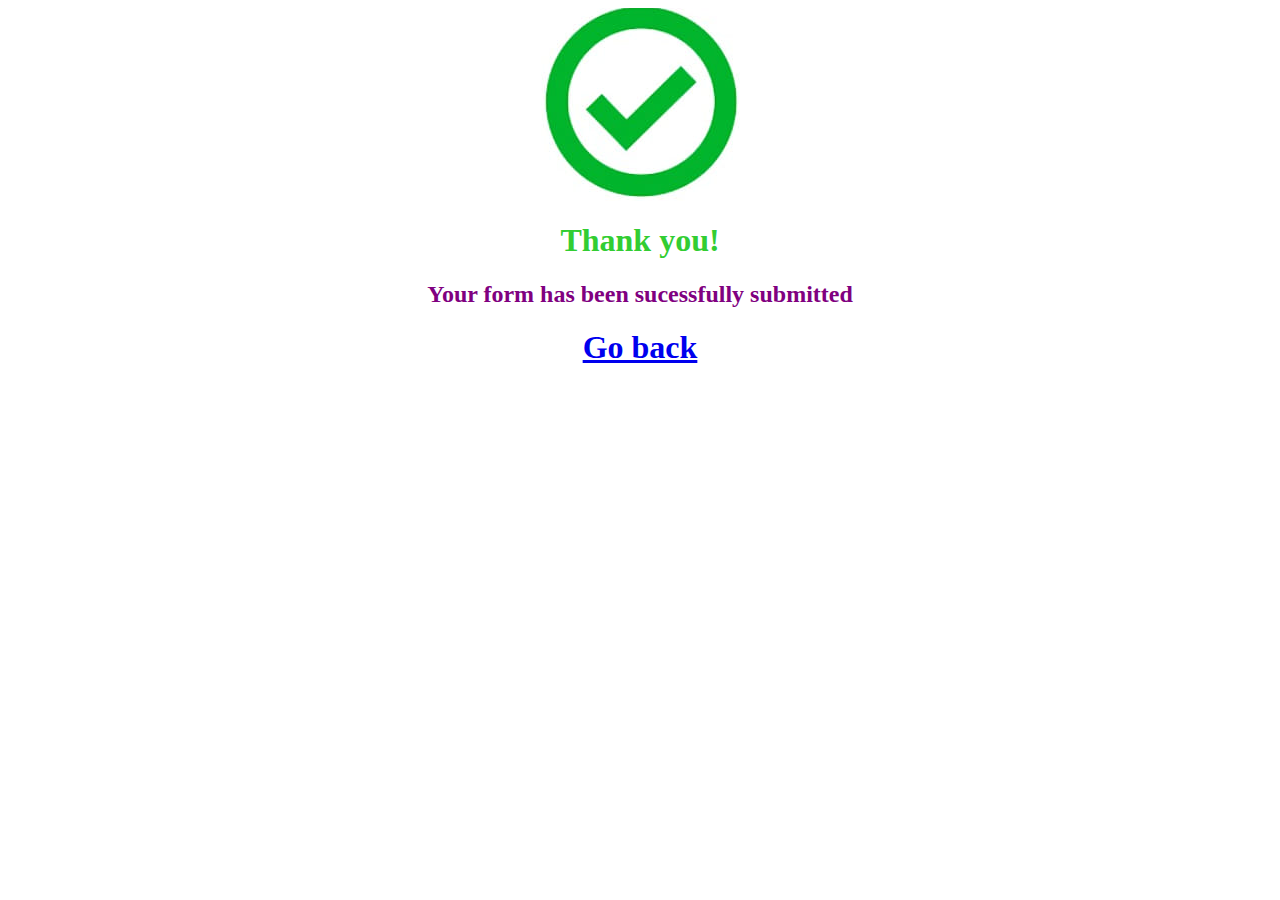
<file: Assignment 2 (web Dev)/thankyou.html>
<!DOCTYPE html>
<html lang="en">
<head>
    <meta charset="UTF-8">
    <meta name="viewport" content="width=device-width, initial-scale=1.0">
    <title>Document</title>
    <link rel="stylesheet" href="style.css">
</head>
<body>
    <img src="tick.jpg" alt="" class="tick">
    <h1 class="ty">Thank you!</h1>
    <h2 class="sub">Your form has been sucessfully submitted </h2>
 <h1 class="goback"> <a href="form.html"> Go back </a> </h1>
</body>
</html>
</file>
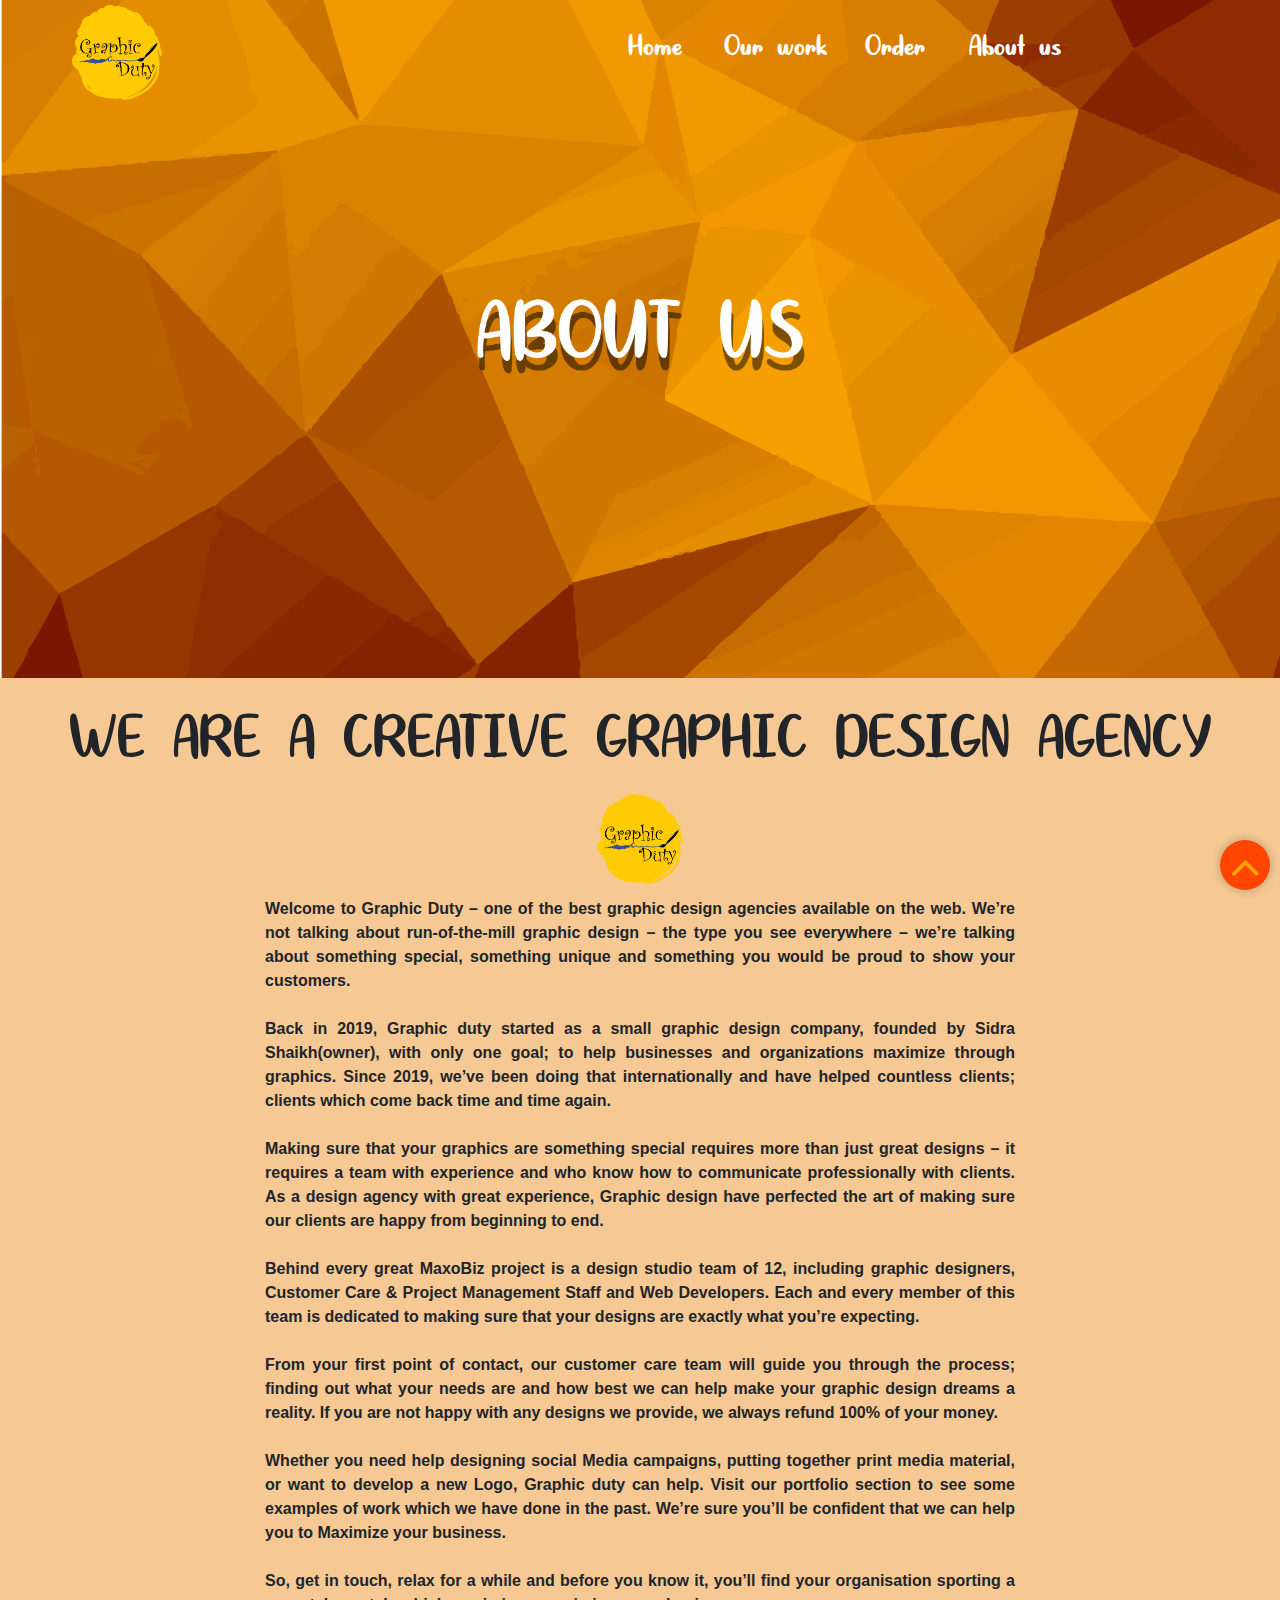
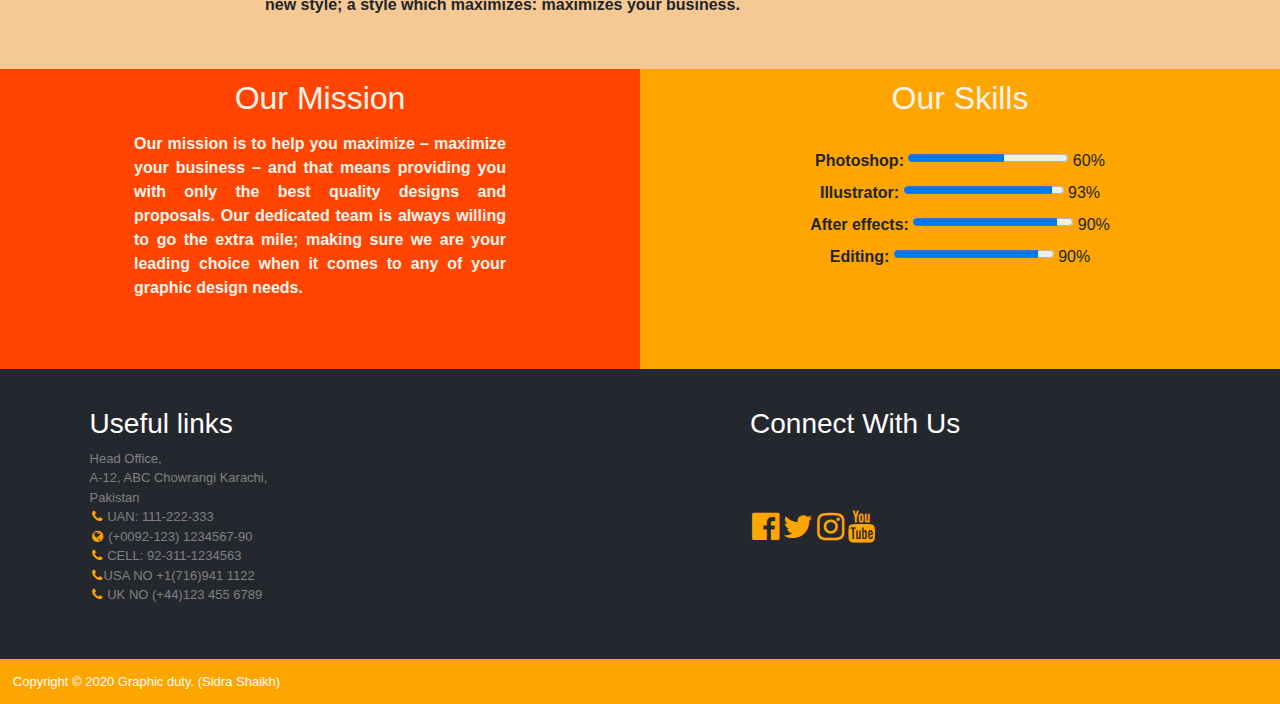
<file: Assignment 4 (Website)/about.html>
<!DOCTYPE html>
<html lang="en">
<head>
    <meta charset="UTF-8">
    <meta name="viewport" content="width=device-width, initial-scale=1.0">
    <link rel="stylesheet" href="styleabout.css">
    <link rel="stylesheet" href="https://stackpath.bootstrapcdn.com/bootstrap/4.4.1/css/bootstrap.min.css" integrity="sha384-Vkoo8x4CGsO3+Hhxv8T/Q5PaXtkKtu6ug5TOeNV6gBiFeWPGFN9MuhOf23Q9Ifjh" crossorigin="anonymous">
    <link rel="stylesheet" href="https://cdnjs.cloudflare.com/ajax/libs/font-awesome/4.7.0/css/font-awesome.min.css">
    <title>About us</title>
</head>
<body>
    <nav  class="nav">
        <div class="container">
            <div class="logo">
                <a class="navbar-brand">
					<img class="logopng" src="graphicdutynew.png" alt="logo" width="90px">
				</a>
            </div>
            <div class="main_list" id="mainListDiv">
                <ul class="rotate">
                    <li><a href="index.html">Home</a></li>
                    
                    <li><a href="ourwork.html">Our work</a></li>
                    <li><a href="ordernow.html">Order</a></li>
                    <li><a href="about.html">About us</a></li>
                </ul>
            </div>
            <div class="media_button">
                <button class="main_media_button" id="mediaButton">
                    <span></span>
                    <span></span>
                    <span></span>
                </button>
            </div>
        </div>
    </nav>
    <br><br>

    <div class="container-fluid cn2" align="center">
		<div class="row">

			<div class="col-lg-12">
                <br>
				<h3 class="hd">WE ARE A CREATIVE GRAPHIC DESIGN AGENCY</h3>
				<div class="title-icon">
					<img src="graphicdutynew.png" style="height: 90px;">
				</div>
				
			</div>
			<div class="col-lg-12">
				<p class="txt2">
                    Welcome to Graphic Duty – one of the best graphic design agencies available on the web.
                     We’re not talking about run-of-the-mill graphic design – the type you see everywhere
                      – we’re talking about something special, something unique and something you would be 
                      proud to show your customers.<br><br>

                      Back in 2019, Graphic duty started as a small graphic design company, founded by Sidra Shaikh(owner), with only one goal; 
                      to help businesses and organizations maximize through graphics. Since 2019, we’ve been doing
                       that internationally and have helped countless clients; clients which come back time and time again.<br><br>

                       Making sure that your graphics are something special requires more than just great designs – 
                       it requires a team with experience and who know how to communicate professionally with clients.
                        As a design agency with great experience, Graphic design have perfected the art of making sure
                         our clients are happy from beginning to end.<br><br>

                         Behind every great MaxoBiz project is a design studio team of 12,
                          including graphic designers, Customer Care & Project Management Staff and Web Developers. 
                          Each and every member of this team is dedicated to making sure that your designs are exactly 
                          what you’re expecting.<br><br>

                          From your first point of contact, our customer care team will guide you 
                          through the process; finding out what your needs are and how best we can help
                           make your graphic design dreams a reality. If you are not happy with any designs we provide, 
                           we always refund 100% of your money.<br><br>

                           Whether you need help designing social Media campaigns, putting together print media material, or
                            want to develop a new Logo, Graphic duty 
                            can help. Visit our portfolio section to see some examples of work which we have done in the past.
                              We’re sure you’ll be confident that we can help you to Maximize your business. <br><br>

                              So, get in touch, relax for a while and before you know it,
                               you’ll find your organisation sporting a new style; a style which maximizes: maximizes your business. <br><br>
				</p>
			</div>
		</div>
	</div>
    <div align="center"class="row3">
        <div class="column3" style="background-color: orangered;" >
          <h2>Our Mission</h2>
          <p class="txt3">Our mission is to help you maximize – maximize your business –
               and that means providing you with only the best quality designs and
                proposals. Our dedicated team is always willing to go the extra mile; 
                making sure we are your leading choice when it comes to any of your graphic design needs.</p>
        </div>
        <div class="column3" style="background-color: orange;" >
          <h2>Our Skills</h2>
          <br>
          <label   style="font-weight: bold;" for="file">Photoshop:</label>
          <progress  id="file" value="60" max="100"> 60% </progress> 60%
<br>
          <label style="font-weight: bold;" for="file">Illustrator:</label>
          <progress  id="file" value="93" max="100"> 93% </progress> 93%
<br>
          <label style="font-weight: bold;" for="file">After effects:</label>
          <progress  id="file" value="90" max="100"> 90% </progress> 90%
          <br>
          <label style="font-weight: bold;" for="file">Editing:</label>
          <progress  id="file" value="90" max="100"> 90% </progress> 90%
        </div>
      </div>



      <footer>
		<div class="divlast">
			<table>
				<tbody>
					<tr>
						<td style="width: 20%;">
							<h3>Useful links</h3>

						</td>
						<td style="width: 40%; text-align: left;">
							<h3></h3>

						</td>
						<td>
							<h3>Connect With Us</h3>
						</td>
					</tr>
					<tr>
						<td>
							<p class="last" style="color: gray;">
								Head Office,<br>
								A-12, ABC Chowrangi Karachi, Pakistan<br>
                <i class="fa fa-phone" aria-hidden="true"></i>	UAN: 111-222-333 <br> <i class="fa fa-globe" aria-hidden="true"></i>
                (+0092-123) 1234567-90<br><i class="fa fa-phone" aria-hidden="true"></i> CELL: 92-311-1234563 <br> <i class="fa fa-phone" aria-hidden="true"></i>USA NO
								+1(716)941 1122<br> <i class="fa fa-phone" aria-hidden="true"></i> UK NO (+44)123 455 6789<br>
							</p>
						</td>
						<td>

            </td>
            
						<td>
							<ul class="mylist" style="list-style-type:none;">
								<li ><a href="https://www.facebook.com/sid.shaikh.7" target="_blank">
                  <i class="fa fa-facebook-official fa-2x" aria-hidden="true"></i>
                </a></li>
                	<li><a href="#" target="_blank">
                  <i class="fa fa-twitter fa-2x" aria-hidden="true"></i>
                </a></li>
							
								<li ><a href="#" target="_blank">
                  <i class="fa fa-instagram  fa-2x" aria-hidden="true"></i>
                </a></li>
                <li ><a href="#" target="_blank">
                  <i class="fa fa-youtube fa-2x" aria-hidden="true"></i>
                </a></li>
							</ul>

						</td>
					</tr>
				</tbody>
			</table>
		</div>
		<div class="footer">
			Copyright © 2020 Graphic duty. (Sidra Shaikh)
		
		</div>
	</footer>

  <button onclick="topFunction()" id="myBtn" title="Go to top"><i class="fa fa-angle-up fa-3x" aria-hidden="true"></i></button>
   
   
    <!-- //Get to top-->
   <script>
      //Get the button
      var mybutton = document.getElementById("myBtn");
      
      // When the user scrolls down 20px from the top of the document, show the button
      window.onscroll = function() {scrollFunction()};
      
      function scrollFunction() {
        if (document.body.scrollTop > 20 || document.documentElement.scrollTop > 20) {
          mybutton.style.display = "block";
          
        } else {
          mybutton.style.display = "none";
        }
      }
      
      // When the user clicks on the button, scroll to the top of the document
      function topFunction() {
        document.body.scrollTop = 0;
        document.documentElement.scrollTop = 0;
      }
      </script>

    
<!-- nav script  -->
<script>
    var mainListDiv = document.getElementById("mainListDiv"),
mediaButton = document.getElementById("mediaButton");

mediaButton.onclick = function () {

"use strict";

mainListDiv.classList.toggle("show_list");
mediaButton.classList.toggle("active");

};
</script>

<!-- bootstrap -->
<script src="https://code.jquery.com/jquery-3.4.1.slim.min.js" integrity="sha384-J6qa4849blE2+poT4WnyKhv5vZF5SrPo0iEjwBvKU7imGFAV0wwj1yYfoRSJoZ+n" crossorigin="anonymous"></script>
<script src="https://cdn.jsdelivr.net/npm/popper.js@1.16.0/dist/umd/popper.min.js" integrity="sha384-Q6E9RHvbIyZFJoft+2mJbHaEWldlvI9IOYy5n3zV9zzTtmI3UksdQRVvoxMfooAo" crossorigin="anonymous"></script>
<script src="https://stackpath.bootstrapcdn.com/bootstrap/4.4.1/js/bootstrap.min.js" integrity="sha384-wfSDF2E50Y2D1uUdj0O3uMBJnjuUD4Ih7YwaYd1iqfktj0Uod8GCExl3Og8ifwB6" crossorigin="anonymous"></script>
</body>
</html>
</file>
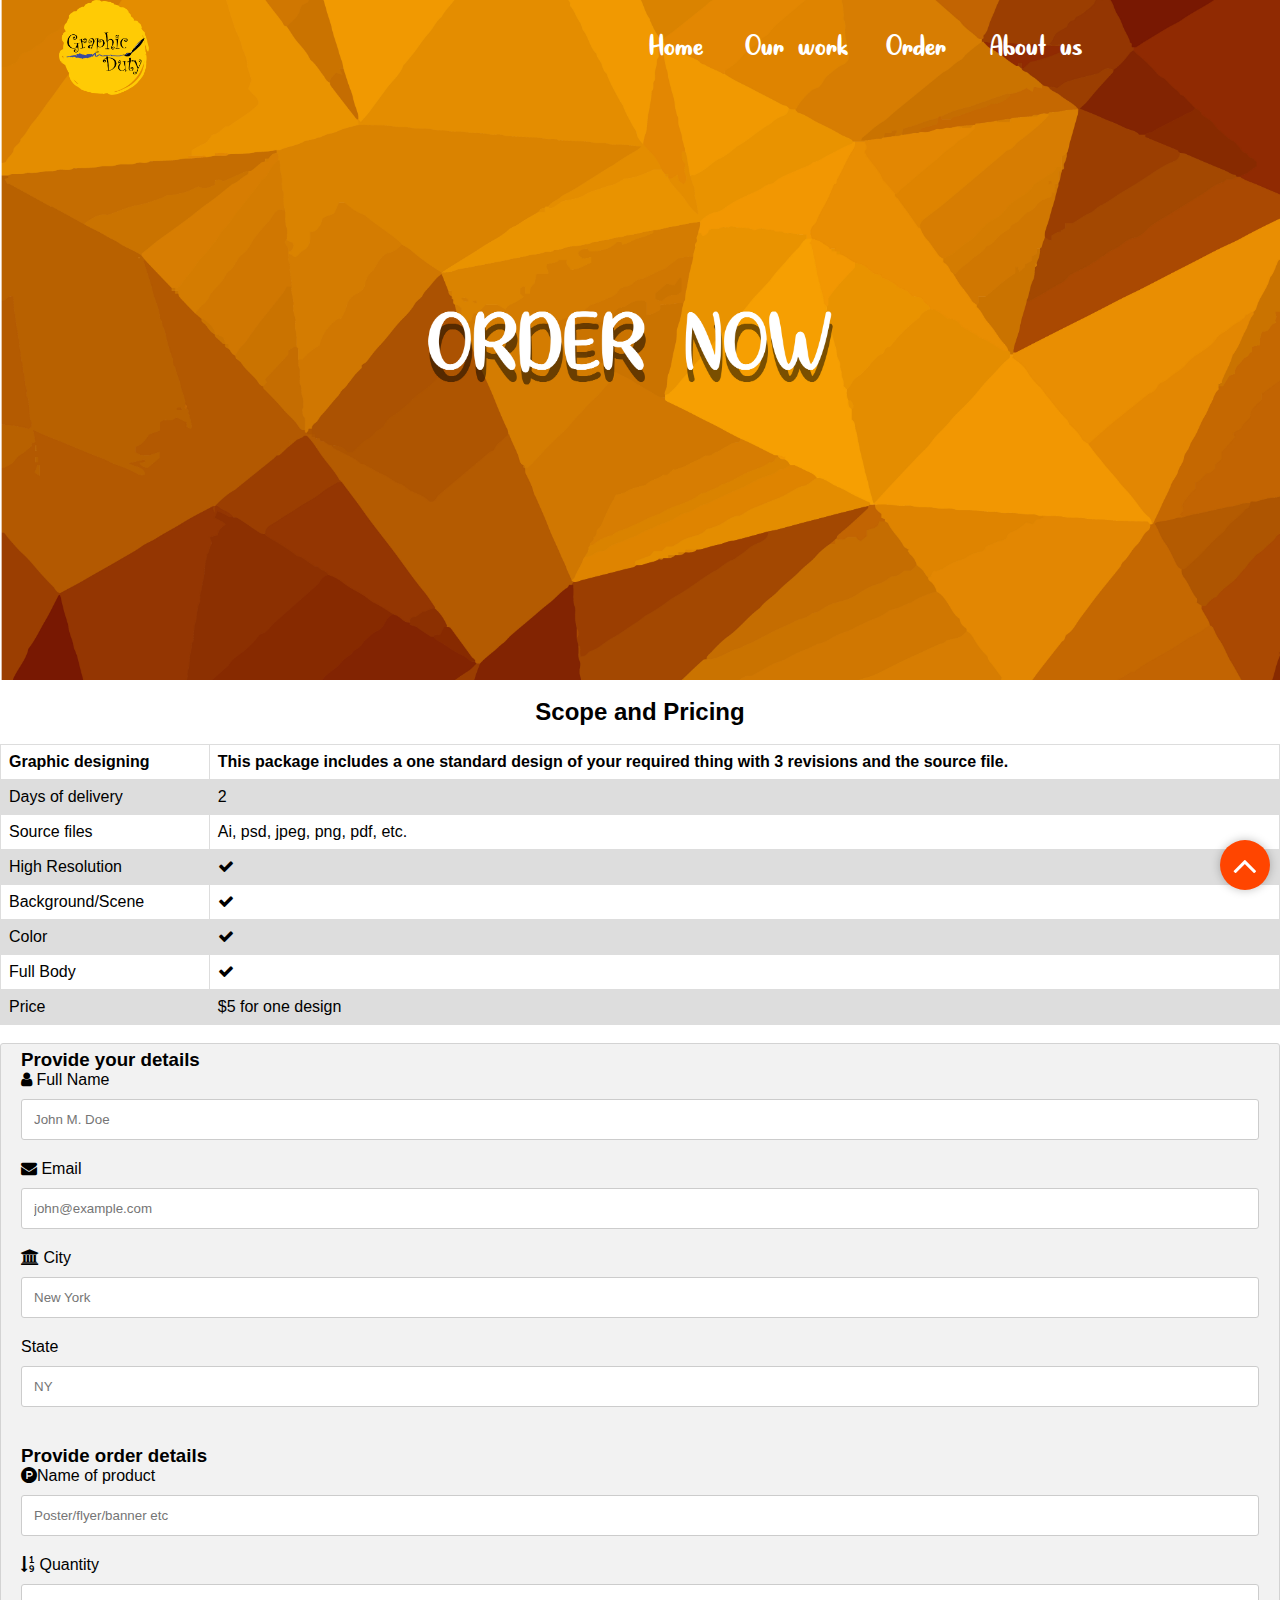
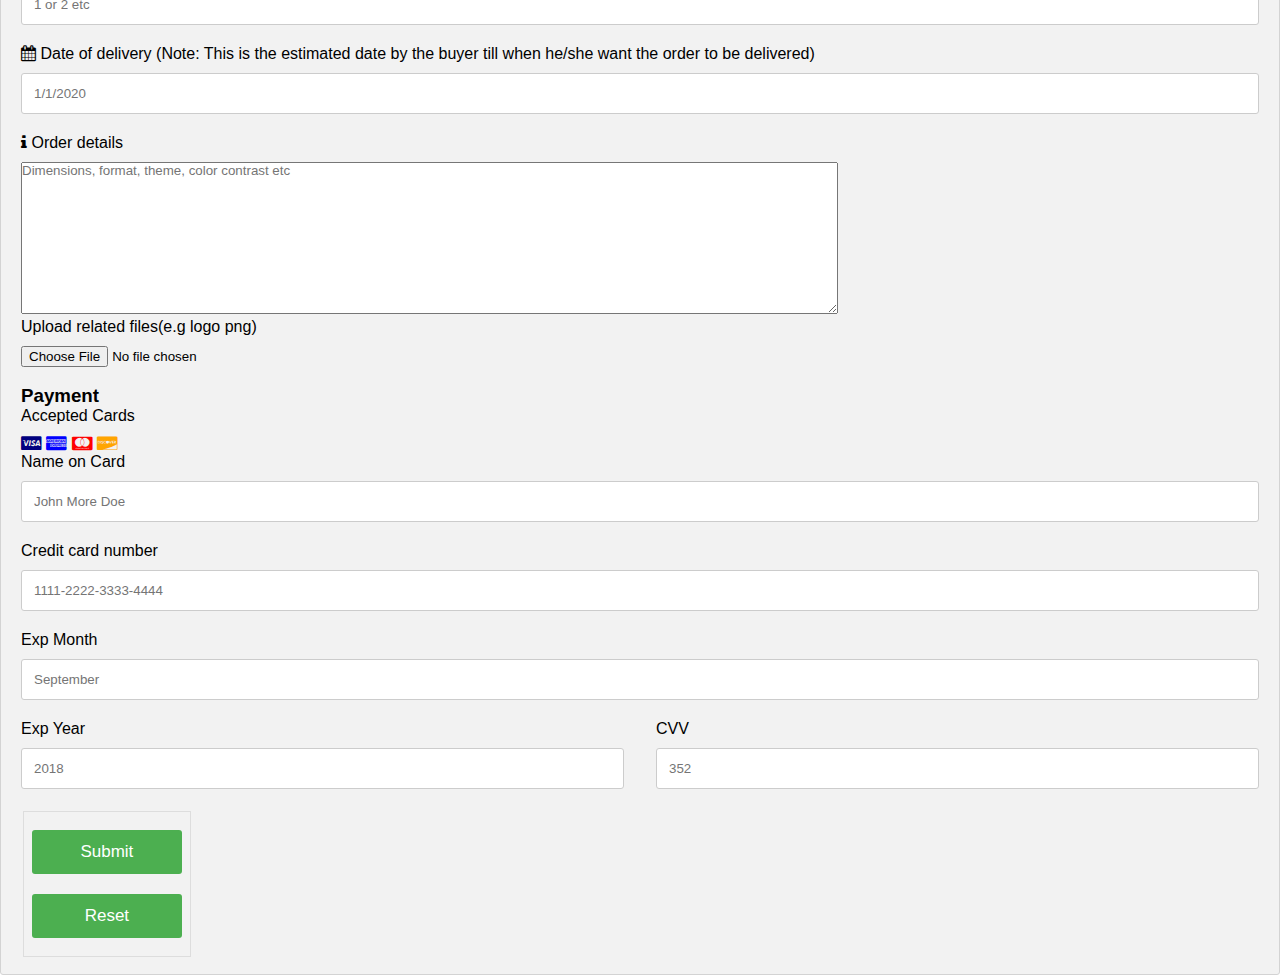
<file: Assignment 4 (Website)/ordernow.html>
<!DOCTYPE html>
<html lang="en">
<head>
    <meta charset="UTF-8">
    <meta name="viewport" content="width=device-width, initial-scale=1.0">
    <title>Order now</title>
    <link rel="stylesheet" href="styleordernow.css">
    <link rel="stylesheet" href="https://cdnjs.cloudflare.com/ajax/libs/font-awesome/4.7.0/css/font-awesome.min.css">
  
</head>
<body>
    <nav  class="nav">
        <div class="container">
            <div class="logo">
                <a class="navbar-brand">
					<img class="logopng" src="graphicdutynew.png" alt="logo" width="90px">
				</a>
            </div>
            <div class="main_list" id="mainListDiv">
                <ul class="rotate">
                    <li><a href="index.html">Home</a></li>
                    
                    <li><a href="ourwork.html">Our work</a></li>
                    <li><a href="ordernow.html">Order</a></li>
                    <li><a href="about.html">About us</a></li>
                </ul>
            </div>
            <div class="media_button">
                <button class="main_media_button" id="mediaButton">
                    <span></span>
                    <span></span>
                    <span></span>
                </button>
            </div>
        </div>
    </nav>

<br>
    <h2 align="center">Scope and Pricing</h2>

<table class="table1">
  <tr>
    <th>Graphic designing</th>
    <th>This package includes a one standard design of your required thing with 3 revisions and the source file.</th>
    
  </tr>
  <tr>
    <td>Days of delivery</td>
    <td>2</td>
    
  </tr>
  <tr>
    <td>Source files</td>
    <td>Ai, psd, jpeg, png, pdf, etc.</td>
   
  </tr>
  <tr>
    <td>High Resolution</td>
    <td><i class="fa fa-check" aria-hidden="true"></i></td>
   
  </tr>
  <tr>
    <td>Background/Scene</td>
    <td><i class="fa fa-check" aria-hidden="true"></i></td>
    
  </tr>
  <tr>
    <td>Color</td>
    <td><i class="fa fa-check" aria-hidden="true"></i></td>
    
  </tr>
  <tr>
    <td>Full Body</td>
    <td><i class="fa fa-check" aria-hidden="true"></i></td>
   
  </tr>
  <tr>
    <td>Price</td>
    <td>$5 for one design</td>
   
  </tr>
  <br>
</table>
<br>

    <div  class="row">
        <div class="col-75">
          <div class="container2">
            <form action="thankyou.html" >
      
              <div class="row">
                <div class="col-50">
                   
                  <h3>Provide your details</h3>
                  <label for="fname"><i class="fa fa-user"></i> Full Name</label>
                  <input type="text" id="fname" name="firstname" placeholder="John M. Doe">
                  <label for="email"><i class="fa fa-envelope"></i> Email</label>
                  <input type="text" id="email" name="email" placeholder="john@example.com">
                  <!-- <label for="adr"><i class="fa fa-address-card-o"></i> Address</label>
                  <input type="text" id="adr" name="address" placeholder="542 W. 15th Street"> -->
                  <label for="city"><i class="fa fa-institution"></i> City</label>
                  <input type="text" id="city" name="city" placeholder="New York">
      
                  <div class="row">
                    <div class="col-50">
                      <label for="state">State</label>
                      <input type="text" id="state" name="state" placeholder="NY">
                    </div>

                    
                    <!-- <div class="col-50">
                      <label for="zip">Zip</label>
                      <input type="text" id="zip" name="zip" placeholder="10001">
                    </div> -->
                  </div>
                </div>
                <div class="col-50">
                    <br>
                    <h3>Provide order details</h3>
                    <label for="fname"><i class="fa fa-product-hunt" aria-hidden="true"></i>Name of product</label>
                    <input type="text" id="fname" name="firstname" placeholder="Poster/flyer/banner etc">
                    <label for="email"><i class="fa fa-sort-numeric-asc" aria-hidden="true"></i> Quantity</label>
                    <input type="text" id="email" name="email" placeholder="1 or 2 etc">
                    <label for="adr"><i class="fa fa-calendar" aria-hidden="true"></i> Date of delivery (Note: This is the estimated date by the buyer till when he/she want the order to be delivered)</label>
                    <input type="text" id="adr" name="address" placeholder="1/1/2020">
                    <label for="city"><i class="fa fa-info" aria-hidden="true"></i> Order details</label>
                    <textarea placeholder="Dimensions, format, theme, color contrast etc" name="message" rows="10" cols="100"></textarea>
        
                    <div class="row">
                      <div class="col-50">
                        <label for="state">Upload related files(e.g logo png)</label>
                        <input type="file" id="myFile" name="filename">
                      </div>
  
                      
                      <!-- <div class="col-50">
                        <label for="zip">Zip</label>
                        <input type="text" id="zip" name="zip" placeholder="10001">
                      </div> -->
                    </div>
                  </div>
      
                <div class="col-50">
                    <br>
                  <h3>Payment</h3>
                  <label for="fname">Accepted Cards</label>
                  <div class="icon-container2">
                    <i class="fa fa-cc-visa" style="color:navy;"></i>
                    <i class="fa fa-cc-amex" style="color:blue;"></i>
                    <i class="fa fa-cc-mastercard" style="color:red;"></i>
                    <i class="fa fa-cc-discover" style="color:orange;"></i>
                  </div>
                  <label for="cname">Name on Card</label>
                  <input type="text" id="cname" name="cardname" placeholder="John More Doe">
                  <label for="ccnum">Credit card number</label>
                  <input type="text" id="ccnum" name="cardnumber" placeholder="1111-2222-3333-4444">
                  <label for="expmonth">Exp Month</label>
                  <input type="text" id="expmonth" name="expmonth" placeholder="September">
      
                  <div class="row">
                    <div class="col-50">
                      <label for="expyear">Exp Year</label>
                      <input type="text" id="expyear" name="expyear" placeholder="2018">
                    </div>
                    <div class="col-50">
                      <label for="cvv">CVV</label>
                      <input type="text" id="cvv" name="cvv" placeholder="352">
                    </div>
                  </div>
                </div>
      
              </div>
              <!-- <label>
                <input type="checkbox" checked="checked" name="sameadr"> Shipping address same as billing
              </label> -->
              <table>
              <tr>
              <td  colspan="2" align="center">
                <input class="btn" type="submit" value="Submit">
                <input class="btn" type="reset" value="Reset">
                
                </td></tr></table>
            </form>
          </div>
        </div>
      
        <!-- <div class="col-25">
          <div class="container2">
            <h4>Cart
              <span class="price" style="color:black">
                <i class="fa fa-shopping-cart"></i>
                <b>4</b>
              </span>
            </h4>
            <p><a href="#">Product 1</a> <span class="price">$15</span></p>
            <p><a href="#">Product 2</a> <span class="price">$5</span></p>
            <p><a href="#">Product 3</a> <span class="price">$8</span></p>
            <p><a href="#">Product 4</a> <span class="price">$2</span></p>
            <hr>
            <p>Total <span class="price" style="color:black"><b>$30</b></span></p>
          </div>
        </div>
      </div> -->
      

      <button onclick="topFunction()" id="myBtn" title="Go to top"><i class="fa fa-angle-up fa-3x" aria-hidden="true"></i></button>
   
   
      <!-- //Get to top-->
     <script>
        //Get the button
        var mybutton = document.getElementById("myBtn");
        
        // When the user scrolls down 20px from the top of the document, show the button
        window.onscroll = function() {scrollFunction()};
        
        function scrollFunction() {
          if (document.body.scrollTop > 20 || document.documentElement.scrollTop > 20) {
            mybutton.style.display = "block";
            
          } else {
            mybutton.style.display = "none";
          }
        }
        
        // When the user clicks on the button, scroll to the top of the document
        function topFunction() {
          document.body.scrollTop = 0;
          document.documentElement.scrollTop = 0;
        }
        </script>

    <!-- nav script  -->
<script>
    var mainListDiv = document.getElementById("mainListDiv"),
  mediaButton = document.getElementById("mediaButton");
  
  mediaButton.onclick = function () {
  
  "use strict";
  
  mainListDiv.classList.toggle("show_list");
  mediaButton.classList.toggle("active");
  
  };
  </script>
</body>
</html>
</file>
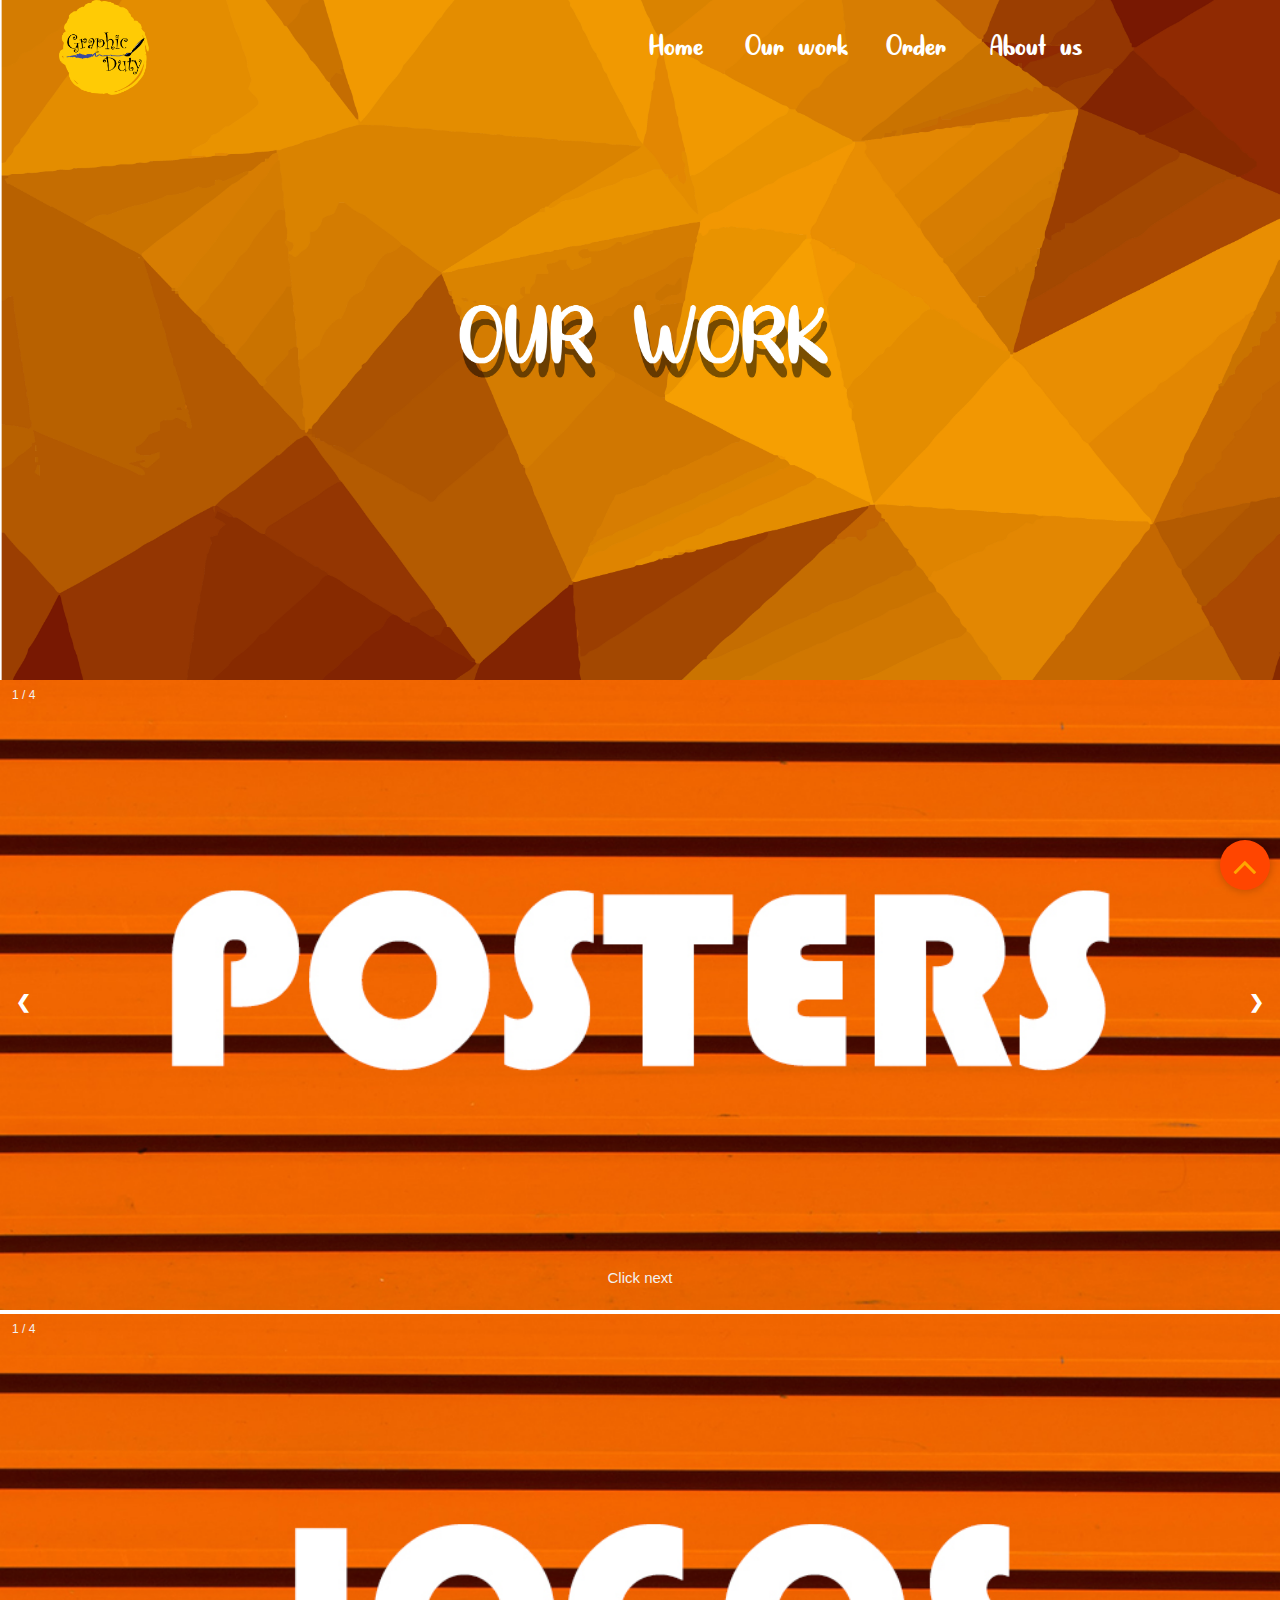
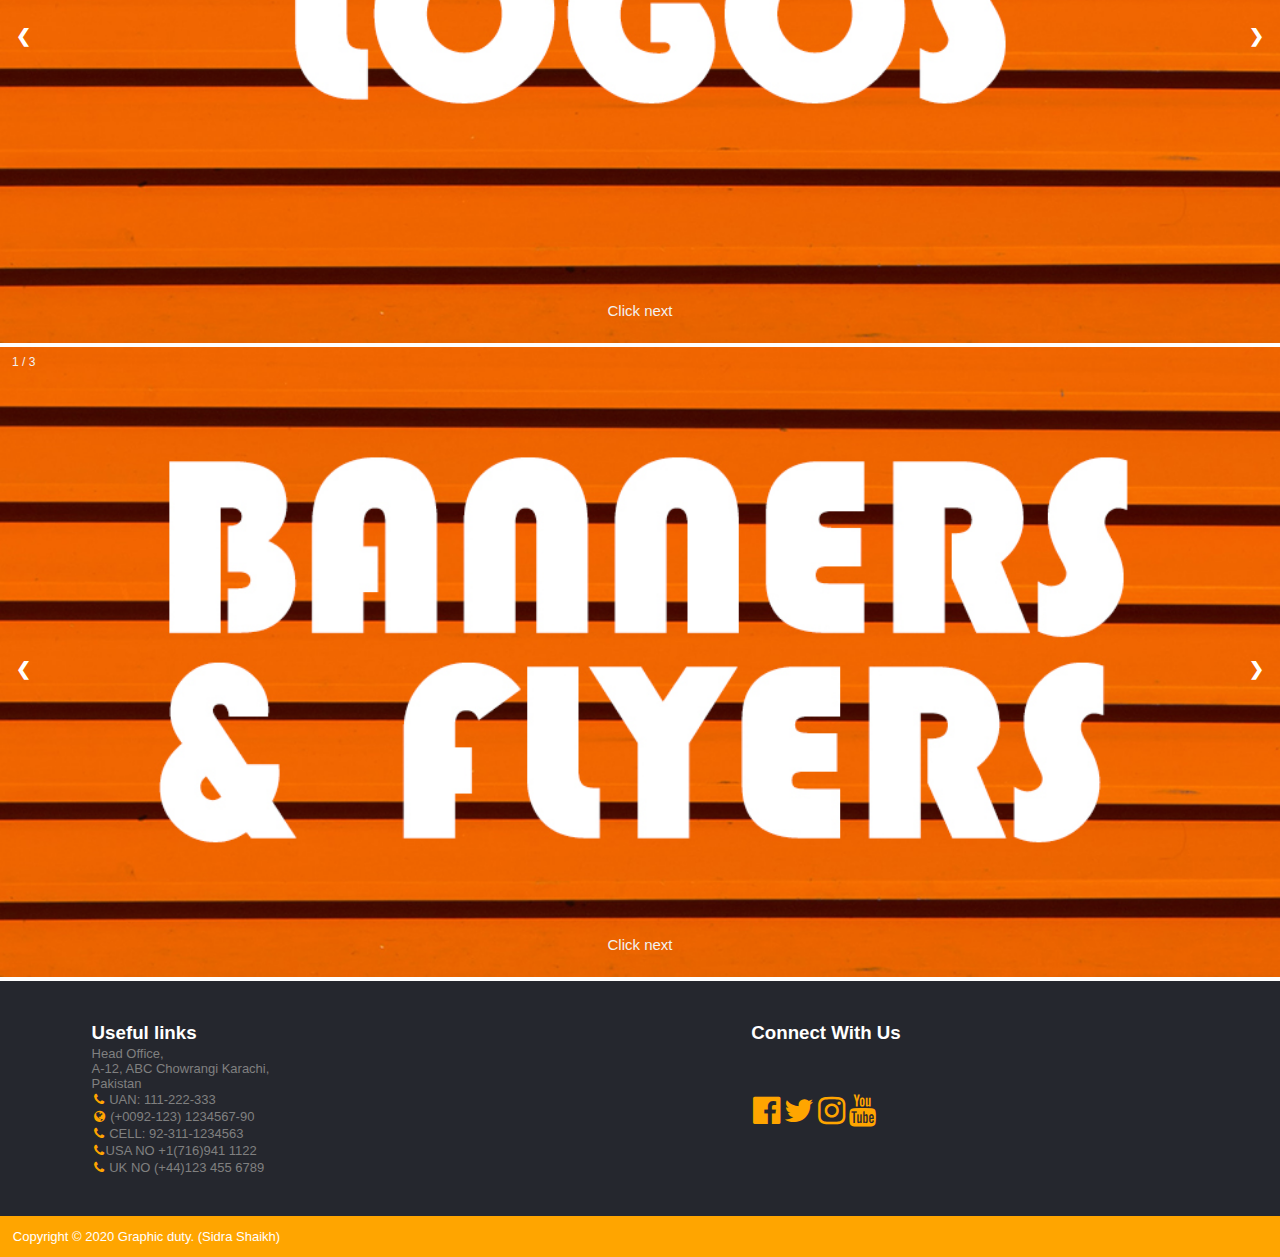
<file: Assignment 4 (Website)/ourwork.html>
<!DOCTYPE html>
<html lang="en">
<head>
    <meta charset="UTF-8">
    <meta name="viewport" content="width=device-width, initial-scale=1.0">
    <link rel="stylesheet" href="stylemywork.css">
    <link rel="stylesheet" href="https://cdnjs.cloudflare.com/ajax/libs/font-awesome/4.7.0/css/font-awesome.min.css">
    

    <title>Our Work</title>
</head>
<body>
    <nav  class="nav">
        <div class="container">
            <div class="logo">
                <a class="navbar-brand">
					<img class="logopng" src="graphicdutynew.png" alt="logo" width="90px">
				</a>
            </div>
            <div class="main_list" id="mainListDiv">
                <ul class="rotate">
                    <li><a href="index.html">Home</a></li>
                    
                    <li><a href="ourwork.html">Our work</a></li>
                    <li><a href="ordernow.html">Order</a></li>
                    <li><a href="about.html">About us</a></li>
                </ul>
            </div>
            <div class="media_button">
                <button class="main_media_button" id="mediaButton">
                    <span></span>
                    <span></span>
                    <span></span>
                </button>
            </div>
        </div>
    </nav>
 

    
<!-- <div class="corousel">
    <div id="carouselExampleFade" class="carousel slide carousel-fade" data-ride="carousel">
        <div class="carousel-inner">
          <div class="carousel-item active"  >
            <img src="poster1.jpg" class="d-block w-100" alt="banner">
          </div>
          <div class="carousel-item" >
            <img src="poster2.jpg" class="d-block w-100" alt="...">
          </div>
          <div class="carousel-item">
            
            <img src="poster3.jpg" class="d-block w-100" alt="...">
          </div>
          <div class="carousel-item">
            
            <img src="poster4.jpg" class="d-block w-100" alt="...">
          </div>
          <div class="carousel-item">
            
            <img src="logos1.jpg" class="d-block w-100" alt="...">
          </div>
          <div class="carousel-item">
            
            <img src="logos2.jpg" class="d-block w-100" alt="...">
          </div>
          <div class="carousel-item">
            
            <img src="logos3.jpg" class="d-block w-100" alt="...">
          </div>
        </div>
        <a class="carousel-control-prev" href="#carouselExampleFade" role="button" data-slide="prev">
          <span class="carousel-control-prev-icon" aria-hidden="true"></span>
          <span class="sr-only">Previous</span>
        </a>
        <a class="carousel-control-next" href="#carouselExampleFade" role="button" data-slide="next">
          <span class="carousel-control-next-icon" aria-hidden="true"></span>
          <span class="sr-only">Next</span>
        </a>
      </div>
    </div>  -->



    <div class="slideshow-container">
      <div class="mySlides fade">
        <div class="numbertext">1 / 4</div>
        <img src="poster1.jpg" style="width:100%">
        <div class="text">Click next</div>
      </div>
    
      <div class="mySlides fade">
        <div class="numbertext">2 / 4</div>
        <img src="poster2.jpg" style="width:100%">
        <div class="text">Click next</div>
      </div>
    
      <div class="mySlides fade">
        <div class="numbertext">3 / 4</div>
        <img src="poster3.jpg" style="width:100%">
        <div class="text">Click next</div>
      </div>
      
        <div class="mySlides fade">
        <div class="numbertext">4 / 4</div>
        <img src="poster4.jpg" style="width:100%">
        <div class="text">Click next</div>
      </div>
    
      <a class="prev">&#10094;</a>
      <a class="next">&#10095;</a>
    
    <div style="text-align:center">
      <span class="dot"></span>
      <span class="dot" ></span>
      <span class="dot" ></span>
       <span class="dot"></span>
    </div>
    </div>
   
    <div class="slideshow-container">
      <div class="mySlides fade">
        <div class="numbertext">1 / 4</div>
        <img src="logos1.jpg" style="width:100%">
        <div class="text">Click next</div>
      </div>
    
      <div class="mySlides fade">
        <div class="numbertext">2 / 4</div>
        <img src="logos2.jpg" style="width:100%">
        <div class="text">Click next</div>
      </div>
    
      <div class="mySlides fade">
        <div class="numbertext">3 / 4</div>
        <img src="logos3.jpg" style="width:100%">
        <div class="text">Click next</div>
      </div>
      
        <div class="mySlides fade">
        <div class="numbertext">4 / 4</div>
        <img src="poster3.jpg" style="width:100%">
        <div class="text">Click next</div>
      </div>
    
      <a class="prev">&#10094;</a>
      <a class="next">&#10095;</a>
    
    <div style="text-align:center">
      <span class="dot"></span>
      <span class="dot" ></span>
      <span class="dot" ></span>
       <span class="dot"></span>
    </div>
    </div>
    
    
    
    
    
    
    
    
    <div class="slideshow-container">
      <div class="mySlides fade">
        <div class="numbertext">1 / 3</div>
        <img src="banner1.jpg" style="width:100%">
        <div class="text">Click next</div>
      </div>
    
      <div class="mySlides fade">
        <div class="numbertext">2 / 3</div>
        <img src="banner2.jpg" style="width:100%">
        <div class="text">Click next</div>
      </div>
    
      <div class="mySlides fade">
        <div class="numbertext">3 / 3</div>
        <img src="flyers2.jpg" style="width:100%">
        <div class="text">Click next</div>
      </div>
     
    
      <a class="prev" >&#10094;</a>
      <a class="next">&#10095;</a>
    <div style="text-align:center">
      <span class="dot"></span>
      <span class="dot"></span>
      <span class="dot"></span>
    </div>  



    
    </div>
    <footer>
      <div class="divlast">
        <table>
          <tbody>
            <tr>
              <td style="width: 20%;">
                <h3>Useful links</h3>
  
              </td>
              <td style="width: 40%; text-align: left;">
                <h3></h3>
  
              </td>
              <td>
                <h3>Connect With Us</h3>
              </td>
            </tr>
            <tr>
              <td>
                <p class="last" style="color: gray;">
                  Head Office,<br>
                  A-12, ABC Chowrangi Karachi, Pakistan<br>
                  <i class="fa fa-phone" aria-hidden="true"></i>	UAN: 111-222-333 <br> <i class="fa fa-globe" aria-hidden="true"></i>
                  (+0092-123) 1234567-90<br><i class="fa fa-phone" aria-hidden="true"></i> CELL: 92-311-1234563 <br> <i class="fa fa-phone" aria-hidden="true"></i>USA NO
                  +1(716)941 1122<br> <i class="fa fa-phone" aria-hidden="true"></i> UK NO (+44)123 455 6789<br>
                </p>
              </td>
              <td>
  
              </td>
              
              <td>
                <ul class="mylist" style="list-style-type:none;">
                  <li ><a href="https://www.facebook.com/sid.shaikh.7" target="_blank">
                    <i class="fa fa-facebook-official fa-2x" aria-hidden="true"></i>
                  </a></li>
                    <li><a href="#" target="_blank">
                    <i class="fa fa-twitter fa-2x" aria-hidden="true"></i>
                  </a></li>
                
                  <li ><a href="#" target="_blank">
                    <i class="fa fa-instagram  fa-2x" aria-hidden="true"></i>
                  </a></li>
                  <li ><a href="#" target="_blank">
                    <i class="fa fa-youtube fa-2x" aria-hidden="true"></i>
                  </a></li>
                </ul>
  
              </td>
            </tr>
          </tbody>
        </table>
      </div>
      <div class="footer">
        Copyright © 2020 Graphic duty. (Sidra Shaikh)
      
      </div>
    </footer>



    <button onclick="topFunction()" id="myBtn" title="Go to top"><i class="fa fa-angle-up fa-3x" aria-hidden="true"></i></button>
   
   
    <!-- //Get to top-->
   <script>
      //Get the button
      var mybutton = document.getElementById("myBtn");
      
      // When the user scrolls down 20px from the top of the document, show the button
      window.onscroll = function() {scrollFunction()};
      
      function scrollFunction() {
        if (document.body.scrollTop > 20 || document.documentElement.scrollTop > 20) {
          mybutton.style.display = "block";
          
        } else {
          mybutton.style.display = "none";
        }
      }
      
      // When the user clicks on the button, scroll to the top of the document
      function topFunction() {
        document.body.scrollTop = 0;
        document.documentElement.scrollTop = 0;
      }
      </script>
  
    
    
  
<!-- slides  -->
    <script>
      (function() {
  
  init(); //on page load - show first slide, hidethe rest
  
  function init() {
  
  parents = document.getElementsByClassName('slideshow-container');
  
  for (j = 0; j < parents.length; j++) {
  var slides = parents[j].getElementsByClassName("mySlides");
  var dots = parents[j].getElementsByClassName("dot");
  slides[0].classList.add('active-slide');
  dots[0].classList.add('active');
  }
  }
  
  dots = document.getElementsByClassName('dot'); //dots functionality
  
  for (i = 0; i < dots.length; i++) {
  
  dots[i].onclick = function() {
  
  slides = this.parentNode.parentNode.getElementsByClassName("mySlides");
  
  for (j = 0; j < this.parentNode.children.length; j++) {
    this.parentNode.children[j].classList.remove('active');
    slides[j].classList.remove('active-slide');
    if (this.parentNode.children[j] == this) {
      index = j;
    }
  }
  this.classList.add('active');
  slides[index].classList.add('active-slide');
  
  }
  }
  //prev/next functionality
  links = document.querySelectorAll('.slideshow-container a');
  
  for (i = 0; i < links.length; i++) {
  links[i].onclick = function() {
  current = this.parentNode;
  
  var slides = current.getElementsByClassName("mySlides");
  var dots = current.getElementsByClassName("dot");
  curr_slide = current.getElementsByClassName('active-slide')[0];
  curr_dot = current.getElementsByClassName('active')[0];
  curr_slide.classList.remove('active-slide');
  curr_dot.classList.remove('active');
  if (this.className == 'next') {
  
    if (curr_slide.nextElementSibling.classList.contains('mySlides')) {
      curr_slide.nextElementSibling.classList.add('active-slide');
      curr_dot.nextElementSibling.classList.add('active');
    } else {
      slides[0].classList.add('active-slide');
      dots[0].classList.add('active');
    }
  
  }
  
  if (this.className == 'prev') {
  
    if (curr_slide.previousElementSibling) {
      curr_slide.previousElementSibling.classList.add('active-slide');
      curr_dot.previousElementSibling.classList.add('active');
    } else {
      slides[slides.length - 1].classList.add('active-slide');
      dots[slides.length - 1].classList.add('active');
    }
  
  }
  
  }
  
  }
  })();
  </script>

    
   

<!-- bootstrap -->
<script src="https://code.jquery.com/jquery-3.4.1.slim.min.js" integrity="sha384-J6qa4849blE2+poT4WnyKhv5vZF5SrPo0iEjwBvKU7imGFAV0wwj1yYfoRSJoZ+n" crossorigin="anonymous"></script>
<script src="https://cdn.jsdelivr.net/npm/popper.js@1.16.0/dist/umd/popper.min.js" integrity="sha384-Q6E9RHvbIyZFJoft+2mJbHaEWldlvI9IOYy5n3zV9zzTtmI3UksdQRVvoxMfooAo" crossorigin="anonymous"></script>
<script src="https://stackpath.bootstrapcdn.com/bootstrap/4.4.1/js/bootstrap.min.js" integrity="sha384-wfSDF2E50Y2D1uUdj0O3uMBJnjuUD4Ih7YwaYd1iqfktj0Uod8GCExl3Og8ifwB6" crossorigin="anonymous"></script>
    

<!-- nav script  -->
<script>
  var mainListDiv = document.getElementById("mainListDiv"),
mediaButton = document.getElementById("mediaButton");

mediaButton.onclick = function () {

"use strict";

mainListDiv.classList.toggle("show_list");
mediaButton.classList.toggle("active");

};
</script>
</body>
</html>
</file>
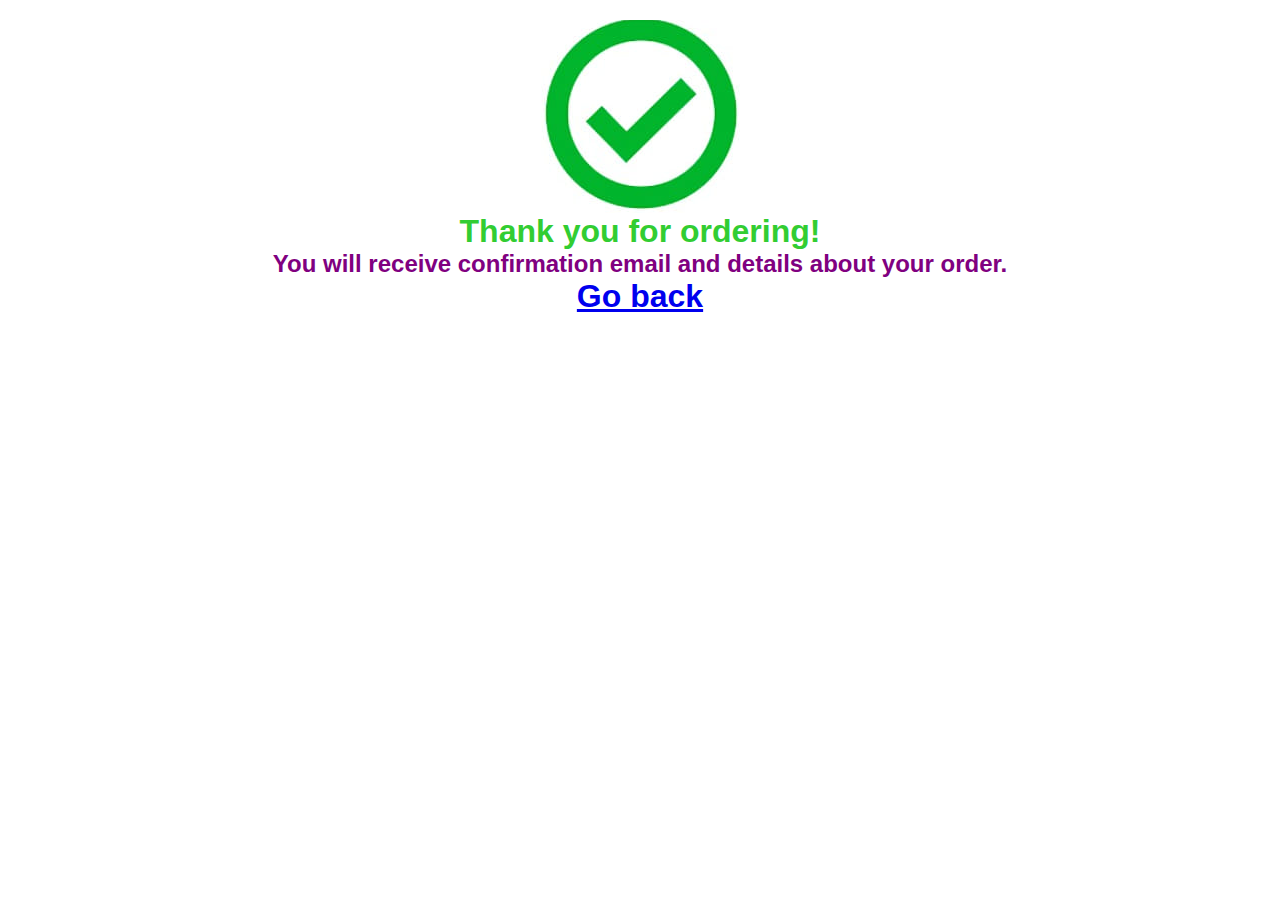
<file: Assignment 4 (Website)/thankyou.html>
<!DOCTYPE html>
<html lang="en">
<head>
    <meta charset="UTF-8">
    <meta name="viewport" content="width=device-width, initial-scale=1.0">
    <title>Document</title>
    <link rel="stylesheet" href="styleordernow.css">
</head>
<body>
    <img src="tick.jpg" alt="" class="tick">
    <h1 class="ty">Thank you for ordering!</h1>
    <h2 class="sub">You will receive confirmation email and details about your order.</h2>
 <h1 class="goback"> <a href="index.html"> Go back </a> </h1>
</body>
</html>
</file>
<file: Assignment 10(ToDo app)/style.css>
/* Basic Style */
body {
    background: #fff;
    color: #333;
    font-family: Lato, sans-serif;
  }
  .container {
    display: block;
    width: 400px;
    margin: 100px auto 0;
  }
  ul {
    margin: 0;
    padding: 0;
  }
  li * {
    float: left;
  }
  li, h3 {
    clear:both;
    list-style:none;
  }
  input, button {
    outline: none;
  }
  button {
    background: none;
    border: 0px;
    color: rgb(98, 88, 88);
    font-size: 15px;
    width: 60px;
    margin: 10px 0 0;
    font-family: Lato, sans-serif;
    cursor: pointer;
  }
  button:hover {
    color: #333;
  }
  /* Heading */
  h3,
  label[for='new-task'] {
    color: #333;
    font-weight: 700;
    font-size: 15px;
    border-bottom: 2px solid #333;
    padding: 30px 0 10px;
    margin: 0;
    text-transform: uppercase;
  }
  input[type="text"] {
    margin: 0;
    font-size: 18px;
    line-height: 18px;
    height: 18px;
    padding: 10px;
    border: 1px solid #ddd;
    background: #fff;
    border-radius: 6px;
    font-family: Lato, sans-serif;
    color: rgb(98, 88, 88);
  }
  input[type="text"]:focus {
    color: #333;
  }
  
  /* New Task */
  label[for='new-task'] {
    display: block;
    margin: 0 0 20px;
  }
  input#new-task {
    float: left;
    width: 318px;
  }
  p > button:hover {
    color: #0FC57C;
  }
  
  /* Task list */
  li {
    overflow: hidden;
    padding: 20px 0;
    border-bottom: 1px solid #eee;
  }
  li > input[type="checkbox"] {
    margin: 0 10px;
    position: relative;
    top: 15px;
  }
  li > label {
    font-size: 18px;
    line-height: 40px;
    width: 237px;
    padding: 0 0 0 11px;
  }
  li >  input[type="text"] {
    width: 226px;
  }
  li > .delete:hover {
    color: #CF2323;
  }
  
  /* Completed */
  #completed-tasks label {
    text-decoration: line-through;
    color: rgb(98, 88, 88);
  }
  
  /* Edit Task */
  ul li input[type=text] {
    display:none;
  }
  
  ul li.editMode input[type=text] {
    display:block;
  }
  
  ul li.editMode label {
    display:none;
  }




  html {
    height:100%;
  }
  
  body {
    margin:0;
  }
  
  .bg {
    animation:slide 3s ease-in-out infinite alternate;
    background-image: linear-gradient(-60deg, #6c3 50%, #09f 50%);
    bottom:0;
    left:-50%;
    opacity:.5;
    position:fixed;
    right:-50%;
    top:0;
    z-index:-1;
  }
  
  .bg2 {
    animation-direction:alternate-reverse;
    animation-duration:4s;
  }
  
  .bg3 {
    animation-duration:5s;
  }
  
  .content {
    background-color:rgba(255,255,255,.8);
    border-radius:.25em;
    box-shadow:0 0 .25em rgba(0,0,0,.25);
    box-sizing:10px;
    left:50%;
    padding:5vmin;
    /* position:fixed; */
    text-align:center;
    top:50%;
    /* transform:translate(-50%, -50%); */
  }
  
  h1 {
    font-family:monospace;
  }
  
  @keyframes slide {
    0% {
      transform:translateX(-25%);
    }
    100% {
      transform:translateX(25%);
    }
  }

  @media only screen and (max-device-width: 480px) {
.container{
    width:900px;
}
}
</file>
<file: Assignment 4 (Website)/style.css>
*{
    margin: 0;
    padding: 0;
    box-sizing: border-box;
    transition: all 0.4s;
    font-family: -apple-system,
    BlinkMacSystemFont,
    "Segoe UI",
    Roboto,
    Helvetica,
    Arial,
    sans-serif,
    "Apple Color Emoji",
    "Segoe UI Emoji",
    "Segoe UI Symbol";
}
@font-face {
    font-family: myFirstFont;
    src: url(QuiteMagicalRegular-8VA2.ttf);
  }
  @font-face {
    font-family: cartoon;
    src: url(AlloyInk-nRLyO.ttf);
  }
.container{
    margin-left: 5%;
    margin-right: 5%;
}

/* Navbar section */

.nav{
    width: 100%;
    height: 101px;
    
    line-height: 100px;
    text-align: center;
    background-color:rgb(75, 70, 59);
}

.logopng{
    margin-bottom: 40px;
    margin-left:-100px;
   
}
.nav div.logo{
    width: 180px;
    height: 10px;
    position: absolute;
}

.nav div.logo a{
    text-decoration: none;
    font-size: 1.8em;
    text-transform: uppercase;
}



.nav div.main_list{
    width: 600px;
    height: 65px;
    float: right;
}

.nav div.main_list ul{
    width:100%;
    height: 65px;
    display: flex;
    list-style: none;
}

.nav div.main_list ul li{
    width: 120px;
    height: 65px;
}

.nav div.main_list ul li a{
    text-decoration: none;
    color: #fff;
    line-height: 65px;
    font-family: myFirstFont;
    font-size: 34px;
    
}


.nav div.main_list ul li a:hover{
    color: red;
}

.nav div.media_button {
    width: 40px;
    height: 40px;
    background-color: transparent;
    position: absolute;
    right: 15px;
    top: 12px;
    display: none;
}

.nav div.media_button button.main_media_button {
    width: 100%;
    height: 100%;
    background-color: transparent;;
    outline: 0;
    border: none;
    cursor: pointer;
}

.nav div.media_button button.main_media_button span{
    width: 98%;
    height: 1px;
    display: block;
    background-color:black;
    margin-top: 9px;
    margin-bottom: 10px;
}

.nav div.media_button button.main_media_button:hover span:nth-of-type(1){
    transform: rotateY(180deg);
    transition: all 0.5s;
}

.nav div.media_button button.main_media_button:hover span:nth-of-type(2){
    transform: rotateY(180deg);
    transition: all 0.4s;
}

.nav div.media_button button.main_media_button:hover span:nth-of-type(3){
    transform: rotateY(180deg);
    transition: all 0.3s;
    
}

.nav div.media_button button.active span:nth-of-type(1) {
    transform: rotate3d(0, 0, 1, 45deg);
    position: absolute;
    margin: 0;
}

.nav div.media_button button.active span:nth-of-type(2) {
    display: none;
}

.nav div.media_button button.active span:nth-of-type(3) {
    transform: rotate3d(0, 0, 1, -45deg);
    position: absolute;
    margin: 0;
}

.nav div.media_button button.active:hover span:nth-of-type(1) {
    transform: rotate3d(0, 0, 1, 20deg);
}

.nav div.media_button button.active:hover span:nth-of-type(3) {
    transform: rotate3d(0, 0, 1, -20deg);
}

/* Home section */

/* .home{
    width: 100%;
    height: 100vh;
    background-color: #ddd;
} */
.rotate {
   
    animation: bounceIn 0.6s;
    
    cursor: pointer;
  }
  
  .rotate:hover {
    transform:  scale(1.1);
  }
  
  

.logopng {
   
    animation: bounceIn 0.6s;
    transform: rotate(0deg) scale(1) translateZ(0);
    transition: all 0.4s cubic-bezier(.8,1.8,.75,.75);
    cursor: pointer;
  }
  
  .logopng:hover {
    transform: rotate(10deg) scale(1.1);
  }
  
  .bubble { fill: #e76853; }
  .icon { fill:  #fff; }
  
  @keyframes bounceIn {
    0% {
      opacity: 1;
      transform: scale(.3);
    } 
  
    50% {
      opacity: 1;
      transform: scale(1.05);
    } 
  
    70% {
      opacity: 1;
      transform: scale(.9);
    }
  
    100% {
      opacity: 1;
      transform: scale(1);
    }
  }
  .nav {
    /* The image used */
    background-image: url("BACKGROUND.jpg");
  
    min-height: 680px;
    
    
  
    /* Center and scale the image nicely */
    background-position: center;
    background-repeat: no-repeat;
    background-size: cover;
  
    
  }
  


.p1{

    text-align: justify;
    font-size: 32px;
    margin: 1% 15%;
    color: black;
}
/* .About{
    background-color:black;
    
} */
.cn4
{
	padding: 5% 0%;
	
	padding: 5%;
  font-family: "Times New Roman", Times, serif;
  background-color: #F2F2F2;
}
.card
{
  width: 300px;
	margin: 7% 2%;
  align-items: center;
	color:black;
	border: 0px;
  box-shadow: 0px 3px 5px 3px #D7DBDD;
  justify-content: space-around;
  

}
.card:hover
{
	box-shadow: 0px 4px 5px 4px #BDC3C7;
	transition: 0.7s;
	transform: scale(1.04);
}



@import url(https://fonts.googleapis.com/css?family=Open+Sans:600);

.body1 {
  font-family: 'Open Sans', sans-serif;
  font-weight: 600;
  font-size: 40px;
  background-color: orange;
}

.text {
  position: absolute;
  width: 450px;
  left: 50%;
  margin-left: -225px;
  /* height: 40px;
  top: 50%;
  margin-top: -20px; */
}

p {
  display: inline-block;
  vertical-align: top;
  margin: 0;
}

.word {
  position: absolute;
  width: 220px;
  opacity: 0;
}

.letter {
  display: inline-block;
  position: relative;
  
  transform: translateZ(25px);
  transform-origin: 50% 50% 25px;
}

.letter.out {
  transform: rotateX(90deg);
  transition: transform 0.32s cubic-bezier(0.55, 0.055, 0.675, 0.19);
}

.letter.behind {
  transform: rotateX(-90deg);
}

.letter.in {
  transform: rotateX(0deg);
  transition: transform 0.38s cubic-bezier(0.175, 0.885, 0.32, 1.275);
}

.wisteria {
  color: #8e44ad;
}

.belize {
  color: #2980b9;
}

.pomegranate {
  color: #c0392b;
}

.green {
  color: #16a085;
}

.midnight {
  color: #2c3e50;
}



.media{
  text-align: left;
  
}

.cn3
{
	background-color: orange;
	padding: 4% 3%;
	text-align: center;
	font-family: "Times New Roman", Times, serif;
}



 /* footer */

.divlast
		{
		  padding: 3% 7%;
		  background-color: #25272E;
			color: white;
			font-family: sans-serif;
		}

		.footer
		{
		  font-size: 13px;
		  background-color: orange;
		  color: white;
		  padding: 1% 1%;
		  font-family: sans-serif;
		}
		.last{
			font-size: 13px;
		}
    .fa {
      color :orange;
      padding: 2px;
     
    }

    .mylist{
      display: inline-flex;
      
    }

/* go to top  */
    #myBtn {
      position: fixed;
      right: 10px;
      bottom: 10px;
      width: 50px;
      height: 50px;
      border-radius: 50%;
      z-index: 99;
     
      border: none;
      outline: none;
      background-color:orangered;
      color: white;
      cursor: pointer;
      box-shadow: 0 0 10px rgba(0,0,0,0.25);
      padding: -4px  ;
     
    }
    
    #myBtn:hover {
      background-color: #555;
    }
    
   
  /* Medai qurey section nav */
  @media screen and (max-width: 600px){
    .card{
      width: 100%;
    }
  }

@media screen and (min-width: 768px) and (max-width: 1024px) {
    
    .container{
        margin: 0;
    }
    
}




@media screen and (max-width:768px) {
    
    .container{
        margin: 0;
    }
    
    .nav div.logo{
        margin-left: 15px;
    }
    
    .nav div.main_list{
        width: 100%;
        margin-top: 65px;
        height: 0px;
        overflow: hidden;
    }
    
    .nav div.show_list{
        height: 200px;
    }
    
    .nav div.main_list ul{
        flex-direction: column;
        width: 100%;
        height: 200px;
        top: 80px;
        right: 0;
        left: 0;
    }
    
    .nav div.main_list ul li{
        width: 100%;
        height: 40px;
        background-color:darkgoldenrod;
    }
    
    .nav div.main_list ul li a{
      text-align: center;
        line-height: 40px;
        width: 100%;
        height: 40px;
        display: table;
    }
    
    .nav div.media_button{
        display: block;
    }
    .nav{
      background-image: url(BACKGROUND.jpg);
      min-height: 300px;
      width:auto;
      background-position: center;
      background-repeat: no-repeat;
      background-size: cover;
    
  }
  .body1{
    display: none;
  }

  
}
</file>
<file: Assignment 7 (Calculator)/style.css>
body{
	font-family: 'Open Sans',sans-serif;
	background-color: black;
}
#container{
	width: 1000px;
	height: 550px;
	background-image: linear-gradient(rgba(0,0,0,0.3),rgba(0,0,0,0.3));
	margin: 20px auto;	
}
#calculator{
	width: 320px;
	height: 520px;
	background-color: #eaedef;
	margin: 0 auto;
	top: 20px;
	position: relative;
	border-radius: 5px;
	box-shadow: 0 4px 8px 0 rgba(0, 0, 0, 0.2), 0 6px 20px 0 rgba(0, 0, 0, 0.19);
}
#result{
	height: 120px;
}
#history{
	text-align: right;
	height: 20px;
	margin: 0 20px;
	padding-top: 20px;
	font-size: 15px;
	color: #919191;
}
#output{
	text-align: right;
	height: 60px;
	margin: 10px 20px;
	font-size: 30px;
}
#keyboard{
	height: 400px;
}
.operator, .number, .empty{
	width: 50px;
	height: 50px;
	margin: 15px;
	float: left;
	border-radius: 50%;
	border-width: 0;
	font-weight: bold;
	font-size: 15px;
}
.number, .empty{
	background-color: #eaedef;
}
.number, .operator{
	cursor: pointer;
}
.operator:active, .number:active{
	font-size: 13px;
}
.operator:focus, .number:focus, .empty:focus{
	outline: 0;
}
button:nth-child(4){
	font-size: 20px;
	background-color: #20b2aa;
}
button:nth-child(8){
	font-size: 20px;
	background-color: #ffa500;
}
button:nth-child(12){
	font-size: 20px;
	background-color: #f08080;
}
button:nth-child(16){
	font-size: 20px;
	background-color: #7d93e0;
}
button:nth-child(20){
	font-size: 20px;
	background-color: #9477af;
}
</file>
<file: Assignment 1 (web Dev)/style.css>
body {
    margin: 0;
}
td {
    width: 5vw;
    border: 1px solid black;
   text-align: center;
}
.noBorder {
    border: none;
}
.headingOne {
    background-color: yellow;
    padding: 5px;
    font-size: 5vw;
}
</file>
<file: Assignment 2 (web Dev)/style.css>
h3{
    font-family: Calibri; 
    font-size: 25pt;         
    font-style: normal; 
    font-weight: bold; 
    color:SlateBlue;
    text-align: center; 
    text-decoration: underline
  }
  
  table{
    font-family: Calibri; 
    color:white; 
    font-size: 11pt; 
    font-style: normal;
    font-weight: bold;
  
    background-color: SlateBlue; 
    border-collapse: collapse; 
   
  }
  table.inner{
    border: 0px
  }
  .center {
    display: block;
    margin-left: auto;
    margin-right: auto;

  }
.ty{
    color: limegreen ;
    text-align: center;
}
.sub{
    color: purple;
    text-align: center;
}
.tick{
    display: block;
    margin-left: auto;
    margin-right: auto;
}
.goback{
    text-align: center;
}
</file>
<file: Assignment 4 (Website)/styleabout.css>
*{
    margin: 0;
    padding: 0;
    box-sizing: border-box;
    transition: all 0.4s;
    font-family: -apple-system,
    BlinkMacSystemFont,
    "Segoe UI",
    Roboto,
    Helvetica,
    Arial,
    sans-serif,
    "Apple Color Emoji",
    "Segoe UI Emoji",
    "Segoe UI Symbol";
}
@font-face {
    font-family: myFirstFont;
    src: url(QuiteMagicalRegular-8VA2.ttf);
  }
  @font-face {
    font-family: cartoon;
    src: url(AlloyInk-nRLyO.ttf);
  }
.container{
    margin-left: 5%;
    margin-right: 5%;
}

/* Navbar section */

.nav{
    width: 100%;
    height: 101px;
    
    line-height: 100px;
    text-align: center;
    background-color:rgb(75, 70, 59);
}

.logopng{
    margin-bottom: 40px;
    margin-left:-100px;
}
.nav div.logo{
    width: 180px;
    height: 10px;
    position: absolute;
}

.nav div.logo a{
    text-decoration: none;
    font-size: 1.8em;
    text-transform: uppercase;
}



.nav div.main_list{
    width: 600px;
    height: 65px;
    float: right;
}

.nav div.main_list ul{
    width:100%;
    height: 65px;
    display: flex;
    list-style: none;
}

.nav div.main_list ul li{
    width: 120px;
    height: 65px;
}

.nav div.main_list ul li a{
    text-decoration: none;
    color: #fff;
    line-height: 65px;
    font-family: myFirstFont;
    font-size: 34px;
    
}


.nav div.main_list ul li a:hover{
    color: red;
}

.nav div.media_button {
    width: 40px;
    height: 40px;
    background-color: transparent;
    position: absolute;
    right: 15px;
    top: 12px;
    display: none;
}

.nav div.media_button button.main_media_button {
    width: 100%;
    height: 100%;
    background-color: transparent;;
    outline: 0;
    border: none;
    cursor: pointer;
}

.nav div.media_button button.main_media_button span{
    width: 98%;
    height: 1px;
    display: block;
    background-color:black;
    margin-top: 9px;
    margin-bottom: 10px;
}

.nav div.media_button button.main_media_button:hover span:nth-of-type(1){
    transform: rotateY(180deg);
    transition: all 0.5s;
}

.nav div.media_button button.main_media_button:hover span:nth-of-type(2){
    transform: rotateY(180deg);
    transition: all 0.4s;
}

.nav div.media_button button.main_media_button:hover span:nth-of-type(3){
    transform: rotateY(180deg);
    transition: all 0.3s;
    
}

.nav div.media_button button.active span:nth-of-type(1) {
    transform: rotate3d(0, 0, 1, 45deg);
    position: absolute;
    margin: 0;
}

.nav div.media_button button.active span:nth-of-type(2) {
    display: none;
}

.nav div.media_button button.active span:nth-of-type(3) {
    transform: rotate3d(0, 0, 1, -45deg);
    position: absolute;
    margin: 0;
}

.nav div.media_button button.active:hover span:nth-of-type(1) {
    transform: rotate3d(0, 0, 1, 20deg);
}

.nav div.media_button button.active:hover span:nth-of-type(3) {
    transform: rotate3d(0, 0, 1, -20deg);
}

/* Home section */

/* .home{
    width: 100%;
    height: 100vh;
    background-color: #ddd;
} */
.rotate {
   
    animation: bounceIn 0.6s;
    
    cursor: pointer;
  }
  
  .rotate:hover {
    transform:  scale(1.1);
  }
  
  

.logopng {
   
    animation: bounceIn 0.6s;
    transform: rotate(0deg) scale(1) translateZ(0);
    transition: all 0.4s cubic-bezier(.8,1.8,.75,.75);
    cursor: pointer;
  }
  
  .logopng:hover {
    transform: rotate(10deg) scale(1.1);
  }
  
  .bubble { fill: #e76853; }
  .icon { fill:  #fff; }
  
  @keyframes bounceIn {
    0% {
      opacity: 1;
      transform: scale(.3);
    } 
  
    50% {
      opacity: 1;
      transform: scale(1.05);
    } 
  
    70% {
      opacity: 1;
      transform: scale(.9);
    }
  
    100% {
      opacity: 1;
      transform: scale(1);
    }
  }
  .nav {
    /* The image used */
    background-image: url("aboutbg-01.jpg");
  
    min-height: 680px;
    
    
  
    /* Center and scale the image nicely */
    background-position: center;
    background-repeat: no-repeat;
    background-size: cover;
  
    
  }

  .txt2
  {
      text-align: justify;
      padding: 1% 20%;
      font-weight: bold;
  }
  .hd
  {
      font-family:MyFirstFont;
      font-size: 70px;
     
   
  
  }

  .cn2
  {
      background-color: #f5c894;
  margin-top: -50px;
  }

  * {
    box-sizing: border-box;
  }
  
  /* Create two equal columns that floats next to each other */
  .column3 {
    float: left;
    width: 50%;
    padding: 10px;
    height: 300px; /* Should be removed. Only for demonstration */
  }
  
  /* Clear floats after the columns */
  .row3:after {
    content: "";
    display: table;
    clear: both;
  }
h2{
    font-family: 'Franklin Gothic Medium', 'Arial Narrow', Arial, sans-serif;
    color: seashell;
}
.txt3
{
    text-align: justify;
    padding: 1% 20%;
    font-weight: bold;
    color: seashell;
}

 /* footer */

 .divlast
 {
   padding: 3% 7%;
   background-color: #25272E;
     color: white;
     font-family: sans-serif;
 }

 .footer
 {
   font-size: 13px;
   background-color: orange;
   color: white;
   padding: 1% 1%;
   font-family: sans-serif;
 }
 .last{
     font-size: 13px;
 }
.fa {
color :orange;
padding: 2px;

}

.mylist{
    display: inline-flex;
    
  }
/* go to top  */
#myBtn {
    position: fixed;
    right: 10px;
    bottom: 10px;
    width: 50px;
    height: 50px;
    border-radius: 50%;
    z-index: 99;
   
    border: none;
    outline: none;
    background-color:orangered;
    color: white;
    cursor: pointer;
    box-shadow: 0 0 10px rgba(0,0,0,0.25);
    padding: -4px  ;
   
  }
  
  #myBtn:hover {
    background-color: #555;
  }


  /* Responsive layout - makes the two columns stack on top of each other instead of next to each other */
@media screen and (max-width: 600px) {
    .column3 {
      width: 100%;
    }
  }
  

  @media screen and (max-width:768px) {
    
    .container{
        margin: 0;
    }
    
    .nav div.logo{
        margin-left: 15px;
    }
    
    .nav div.main_list{
        width: 100%;
        margin-top: 65px;
        height: 0px;
        overflow: hidden;
    }
    
    .nav div.show_list{
        height: 200px;
    }
    
    .nav div.main_list ul{
        flex-direction: column;
        width: 100%;
        height: 200px;
        top: 80px;
        right: 0;
        left: 0;
    }
    
    .nav div.main_list ul li{
        width: 100%;
        height: 40px;
        background-color:darkgoldenrod;
    }
    
    .nav div.main_list ul li a{
      text-align: center;
        line-height: 40px;
        width: 100%;
        height: 40px;
        display: table;
    }
    
    .nav div.media_button{
        display: block;
    }

    .nav{
        background-image: url(aboutbg-01.jpg);
        min-height: 300px;
    }

    .txt2{
        padding: 0%;
    }
    .txt3{
        padding: 0%;
    }
    .hd{
        font-size: 40px;
    }
}
</file>
<file: Assignment 4 (Website)/styleordernow.css>
*{
    margin: 0;
    padding: 0;
    box-sizing: border-box;
    transition: all 0.4s;
    font-family: -apple-system,
    BlinkMacSystemFont,
    "Segoe UI",
    Roboto,
    Helvetica,
    Arial,
    sans-serif,
    "Apple Color Emoji",
    "Segoe UI Emoji",
    "Segoe UI Symbol";
}
@font-face {
    font-family: myFirstFont;
    src: url(QuiteMagicalRegular-8VA2.ttf);
  }
  @font-face {
    font-family: cartoon;
    src: url(AlloyInk-nRLyO.ttf);
  }
.container{
    margin-left: 5%;
    margin-right: 5%;
}

/* Navbar section */

.nav{
    width: 100%;
    height: 101px;
    
    line-height: 100px;
    text-align: center;
    background-color:rgb(75, 70, 59);
}

.logopng{
    margin-bottom: 40px;
    margin-left:-100px;
}
.nav div.logo{
    width: 180px;
    height: 10px;
    position: absolute;
}

.nav div.logo a{
    text-decoration: none;
    font-size: 1.8em;
    text-transform: uppercase;
}



.nav div.main_list{
    width: 600px;
    height: 65px;
    float: right;
}

.nav div.main_list ul{
    width:100%;
    height: 65px;
    display: flex;
    list-style: none;
}

.nav div.main_list ul li{
    width: 120px;
    height: 65px;
}

.nav div.main_list ul li a{
    text-decoration: none;
    color: #fff;
    line-height: 65px;
    font-family: myFirstFont;
    font-size: 34px;
    
}


.nav div.main_list ul li a:hover{
    color: red;
}

.nav div.media_button {
    width: 40px;
    height: 40px;
    background-color: transparent;
    position: absolute;
    right: 15px;
    top: 12px;
    display: none;
}

.nav div.media_button button.main_media_button {
    width: 100%;
    height: 100%;
    background-color: transparent;;
    outline: 0;
    border: none;
    cursor: pointer;
}

.nav div.media_button button.main_media_button span{
    width: 98%;
    height: 1px;
    display: block;
    background-color:black;
    margin-top: 9px;
    margin-bottom: 10px;
}

.nav div.media_button button.main_media_button:hover span:nth-of-type(1){
    transform: rotateY(180deg);
    transition: all 0.5s;
}

.nav div.media_button button.main_media_button:hover span:nth-of-type(2){
    transform: rotateY(180deg);
    transition: all 0.4s;
}

.nav div.media_button button.main_media_button:hover span:nth-of-type(3){
    transform: rotateY(180deg);
    transition: all 0.3s;
    
}

.nav div.media_button button.active span:nth-of-type(1) {
    transform: rotate3d(0, 0, 1, 45deg);
    position: absolute;
    margin: 0;
}

.nav div.media_button button.active span:nth-of-type(2) {
    display: none;
}

.nav div.media_button button.active span:nth-of-type(3) {
    transform: rotate3d(0, 0, 1, -45deg);
    position: absolute;
    margin: 0;
}

.nav div.media_button button.active:hover span:nth-of-type(1) {
    transform: rotate3d(0, 0, 1, 20deg);
}

.nav div.media_button button.active:hover span:nth-of-type(3) {
    transform: rotate3d(0, 0, 1, -20deg);
}

/* Home section */

/* .home{
    width: 100%;
    height: 100vh;
    background-color: #ddd;
} */
.rotate {
   
    animation: bounceIn 0.6s;
    
    cursor: pointer;
  }
  
  .rotate:hover {
    transform:  scale(1.1);
  }
  
  

.logopng {
   
    animation: bounceIn 0.6s;
    transform: rotate(0deg) scale(1) translateZ(0);
    transition: all 0.4s cubic-bezier(.8,1.8,.75,.75);
    cursor: pointer;
  }
  
  .logopng:hover {
    transform: rotate(10deg) scale(1.1);
  }
  
  .bubble { fill: #e76853; }
  .icon { fill:  #fff; }
  
  @keyframes bounceIn {
    0% {
      opacity: 1;
      transform: scale(.3);
    } 
  
    50% {
      opacity: 1;
      transform: scale(1.05);
    } 
  
    70% {
      opacity: 1;
      transform: scale(.9);
    }
  
    100% {
      opacity: 1;
      transform: scale(1);
    }
  }
  .nav {
    /* The image used */
    background-image: url("orderbg-01.jpg");
  
    min-height: 680px;
    
    
  
    /* Center and scale the image nicely */
    background-position: center;
    background-repeat: no-repeat;
    background-size: cover;
  
    


    /* form  */
  }

  .row {
    display: -ms-flexbox; /* IE10 */
    display: flex;
    -ms-flex-wrap: wrap; /* IE10 */
    flex-wrap: wrap;
    margin: 0 -16px;
  }
  
  .col-25 {
    -ms-flex: 25%; /* IE10 */
    flex: 25%;
  }
  
  .col-50 {
    -ms-flex: 50%; /* IE10 */
    flex: 50%;
  }
  
  .col-75 {
    -ms-flex: 75%; /* IE10 */
    flex: 75%;
  }
  
  .col-25,
  .col-50,
  .col-75 {
    padding: 0 16px;
  }
  
  .container2 {
    background-color: #f2f2f2;
    padding: 5px 20px 15px 20px;
    border: 1px solid lightgrey;
    border-radius: 3px;
  }
  
  input[type=text] {
    width: 100%;
    margin-bottom: 20px;
    padding: 12px;
    border: 1px solid #ccc;
    border-radius: 3px;
  }
  
  label {
    margin-bottom: 10px;
    display: block;
  }
  
  .icon-container {
    margin-bottom: 20px;
    padding: 7px 0;
    font-size: 24px;
  }
  
  .btn {
    background-color: #4CAF50;
    color: white;
    padding: 12px;
    margin: 10px 0;
    border: none;
    width: 100%;
    border-radius: 3px;
    cursor: pointer;
    font-size: 17px;
  }
  
  .btn:hover {
    background-color: #45a049;
  }
  
  span.price {
    float: right;
    color: grey;

  }


  .ty{
    color: limegreen ;
    text-align: center;
}
.sub{
    color: purple;
    text-align: center;
}
.tick{
    display: block;
    margin-left: auto;
    margin-right: auto;
    margin-top: 20px;
}
.goback{
    text-align: center;
}

.table1{
    font-family: arial, sans-serif;
    border-collapse: collapse;
    width: 100%;
  }
  
  td, th {
    border: 1px solid #dddddd;
    text-align: left;
    padding: 8px;
  }
  
  tr:nth-child(even) {
    background-color: #dddddd;
  }

/* go to top  */
#myBtn {
  position: fixed;
  right: 10px;
  bottom: 10px;
  width: 50px;
  height: 50px;
  border-radius: 50%;
  z-index: 99;
 
  border: none;
  outline: none;
  background-color:orangered;
  color: white;
  cursor: pointer;
  box-shadow: 0 0 10px rgba(0,0,0,0.25);
  padding: 4px  ;
 
}

#myBtn:hover {
  background-color: #555;
}
  /* Responsive layout - when the screen is less than 800px wide, make the two columns stack on top of each other instead of next to each other (and change the direction - make the "cart" column go on top) */




  @media screen and (max-width:768px) {
    
    .container{
        margin: 0;
    }
    
    .nav div.logo{
        margin-left: 15px;
    }
    
    .nav div.main_list{
        width: 100%;
        margin-top: 65px;
        height: 0px;
        overflow: hidden;
    }
    
    .nav div.show_list{
        height: 200px;
    }
    
    .nav div.main_list ul{
        flex-direction: column;
        width: 100%;
        height: 200px;
        top: 80px;
        right: 0;
        left: 0;
    }
    
    .nav div.main_list ul li{
        width: 100%;
        height: 40px;
        background-color:darkgoldenrod;
    }
    
    .nav div.main_list ul li a{
      text-align: center;
        line-height: 40px;
        width: 100%;
        height: 40px;
        display: table;
    }
    
    .nav div.media_button{
        display: block;
    }

    .nav{
        background-image: url(orderbg-01.jpg);
        min-height: 300px;
    }
}
</file>
<file: Assignment 4 (Website)/stylemywork.css>
*{
    margin: 0;
    padding: 0;
    box-sizing: border-box;
    transition: all 0.4s;
    font-family: -apple-system,
    BlinkMacSystemFont,
    "Segoe UI",
    Roboto,
    Helvetica,
    Arial,
    sans-serif,
    "Apple Color Emoji",
    "Segoe UI Emoji",
    "Segoe UI Symbol";
}
@font-face {
    font-family: myFirstFont;
    src: url(QuiteMagicalRegular-8VA2.ttf);
  }
  @font-face {
    font-family: cartoon;
    src: url(AlloyInk-nRLyO.ttf);
  }
.container{
    margin-left: 5%;
    margin-right: 5%;
}

/* Navbar section */

.nav{
    width: 100%;
    height: 101px;
    
    line-height: 100px;
    text-align: center;
    background-color:rgb(75, 70, 59);
}

.logopng{
    margin-bottom: 40px;
    margin-left:-100px;
}
.nav div.logo{
    width: 180px;
    height: 10px;
    position: absolute;
}

.nav div.logo a{
    text-decoration: none;
    font-size: 1.8em;
    text-transform: uppercase;
}



.nav div.main_list{
    width: 600px;
    height: 65px;
    float: right;
}

.nav div.main_list ul{
    width:100%;
    height: 65px;
    display: flex;
    list-style: none;
}

.nav div.main_list ul li{
    width: 120px;
    height: 65px;
}

.nav div.main_list ul li a{
    text-decoration: none;
    color: #fff;
    line-height: 65px;
    font-family: myFirstFont;
    font-size: 34px;
    
}


.nav div.main_list ul li a:hover{
    color: red;
}

.nav div.media_button {
    width: 40px;
    height: 40px;
    background-color: transparent;
    position: absolute;
    right: 15px;
    top: 12px;
    display: none;
}

.nav div.media_button button.main_media_button {
    width: 100%;
    height: 100%;
    background-color: transparent;;
    outline: 0;
    border: none;
    cursor: pointer;
}

.nav div.media_button button.main_media_button span{
    width: 98%;
    height: 1px;
    display: block;
    background-color:black;
    margin-top: 9px;
    margin-bottom: 10px;
}

.nav div.media_button button.main_media_button:hover span:nth-of-type(1){
    transform: rotateY(180deg);
    transition: all 0.5s;
}

.nav div.media_button button.main_media_button:hover span:nth-of-type(2){
    transform: rotateY(180deg);
    transition: all 0.4s;
}

.nav div.media_button button.main_media_button:hover span:nth-of-type(3){
    transform: rotateY(180deg);
    transition: all 0.3s;
    
}

.nav div.media_button button.active span:nth-of-type(1) {
    transform: rotate3d(0, 0, 1, 45deg);
    position: absolute;
    margin: 0;
}

.nav div.media_button button.active span:nth-of-type(2) {
    display: none;
}

.nav div.media_button button.active span:nth-of-type(3) {
    transform: rotate3d(0, 0, 1, -45deg);
    position: absolute;
    margin: 0;
}

.nav div.media_button button.active:hover span:nth-of-type(1) {
    transform: rotate3d(0, 0, 1, 20deg);
}

.nav div.media_button button.active:hover span:nth-of-type(3) {
    transform: rotate3d(0, 0, 1, -20deg);
}

/* Home section */

/* .home{
    width: 100%;
    height: 100vh;
    background-color: #ddd;
} */
.rotate {
   
    animation: bounceIn 0.6s;
    
    cursor: pointer;
  }
  
  .rotate:hover {
    transform:  scale(1.1);
  }
  
  

.logopng {
   
    animation: bounceIn 0.6s;
    transform: rotate(0deg) scale(1) translateZ(0);
    transition: all 0.4s cubic-bezier(.8,1.8,.75,.75);
    cursor: pointer;
  }
  
  .logopng:hover {
    transform: rotate(10deg) scale(1.1);
  }
  
  .bubble { fill: #e76853; }
  .icon { fill:  #fff; }
  
  @keyframes bounceIn {
    0% {
      opacity: 1;
      transform: scale(.3);
    } 
  
    50% {
      opacity: 1;
      transform: scale(1.05);
    } 
  
    70% {
      opacity: 1;
      transform: scale(.9);
    }
  
    100% {
      opacity: 1;
      transform: scale(1);
    }
  }
  .nav {
    /* The image used */
    background-image: url("ourworkbg-01.jpg");
  
    min-height: 680px;
    
    
  
    /* Center and scale the image nicely */
    background-position: center;
    background-repeat: no-repeat;
    background-size: cover;
  
    
  }


   /* Slideshow container */
 
 
.slideshow-container {
    max-width: 100%;
    position: relative;
    margin: auto;
  }
  
  /* Next & previous buttons */
  .prev, .next {
    cursor: pointer;
    position: absolute;
    top: 50%;
    width: auto;
    margin-top: -22px;
    padding: 16px;
    color: white;
    font-weight: bold;
    font-size: 18px;
    transition: 0.6s ease;
    border-radius: 0 3px 3px 0;
  }
  
  /* Position the "next button" to the right */
  .next {
    right: 0;
    border-radius: 3px 0 0 3px;
  }
  
  /* On hover, add a black background color with a little bit see-through */
  .prev:hover, .next:hover {
    background-color: rgba(0,0,0,0.8);
  }
  
  /* Caption text */
  .text {
    color: #f2f2f2;
    font-size: 15px;
    padding: 8px 12px;
    position: absolute;
    bottom:20px;
    width: 100%;
    text-align: center;
  }
  .mySlides {
    display:none;
  }
  .active-slide {
    display:block;
  }
  /* Number text (1/3 etc) */
  .numbertext {
    color: #f2f2f2;
    font-size: 12px;
    padding: 8px 12px;
    position: absolute;
    top: 0;
  }
  
  /* The dots/bullets/indicators */
  /* .dot {
    cursor:pointer;
    height: 13px;
    width: 13px;
    margin: 0 2px;
    background-color: #bbb;
    border-radius: 50%;
    display: inline-block;
    transition: background-color 0.6s ease;
  } */
  
  /* .active, .dot:hover {
    background-color: #717171;
  } */
  
  /* Fading animation */
  .fade {
    -webkit-animation-name: fade;
    -webkit-animation-duration: 1.5s;
    animation-name: fade;
    animation-duration: 1.5s;
  }
  
  @-webkit-keyframes fade {
    from {opacity: .4}
    to {opacity: 1}
  }
  
  @keyframes fade {
    from {opacity: .4}
    to {opacity: 1}
  }
  

   /* footer */

.divlast
{
  padding: 3% 7%;
  background-color: #25272E;
  color: white;
  font-family: sans-serif;
}

.footer
{
  font-size: 13px;
  background-color: orange;
  color: white;
  padding: 1% 1%;
  font-family: sans-serif;
}
.last{
  font-size: 13px;
}
.fa {
  color :orange;
  padding: 2px;

 
}
.mylist{
  display: inline-flex;
  
}

#myBtn {
  position: fixed;
	right: 10px;
	bottom: 10px;
	width: 50px;
	height: 50px;
	border-radius: 50%;
  z-index: 99;
 
  border: none;
  outline: none;
  background-color:orangered;
  color: white;
  cursor: pointer;
  box-shadow: 0 0 10px rgba(0,0,0,0.25);
  padding: 4px  ;
 
}

#myBtn:hover {
  background-color: #555;
}



/* media query */

  @media screen and (min-width: 768px) and (max-width: 1024px) {
    
    .container{
        margin: 0;
    }
    
}




@media screen and (max-width:768px) {
    
    .container{
        margin: 0;
    }
    
    .nav div.logo{
        margin-left: 15px;
    }
    
    .nav div.main_list{
        width: 100%;
        margin-top: 65px;
        height: 0px;
        overflow: hidden;
    }
    
    .nav div.show_list{
        height: 200px;
    }
    
    .nav div.main_list ul{
        flex-direction: column;
        width: 100%;
        height: 200px;
        top: 80px;
        right: 0;
        left: 0;
    }
    
    .nav div.main_list ul li{
        width: 100%;
        height: 40px;
        background-color:darkgoldenrod;
    }
    
    .nav div.main_list ul li a{
      text-align: center;
        line-height: 40px;
        width: 100%;
        height: 40px;
        display: table;
    }
    
    .nav div.media_button{
        display: block;
    }
    .nav{
      background-image: url(ourworkbg-01.jpg);
      min-height: 300px;
  }

 
}
</file>
<file: Assignment 8 (STOPWATCH)/style.css>
/* CSS Reset */
html, body {
    margin: 0;
    padding: 0;
    width: 100%;
    height: 100%;
  }
  
  body {
    display: flex;
    flex-direction: column;
    justify-content: center; /* Center the page horizontally */
    align-items: center; /* Center the page vertically */
    font-family: 'Lato', sans-serif;
    background-color: brown;
    
    
  }
  
  #timer {
    font-size: 50px;
  }
  button{
      background-color:wheat;
      margin: 10px;
      font-size: 19px;
      font-weight: bold;
      
      padding: 10px;
  }
  #sw{
    border-style: solid;
    border-width: 3px;
    border-left-width: 3px;
    border-right-width: 3px;
    border-color: black;
    padding: 20px;
  }
</file>
